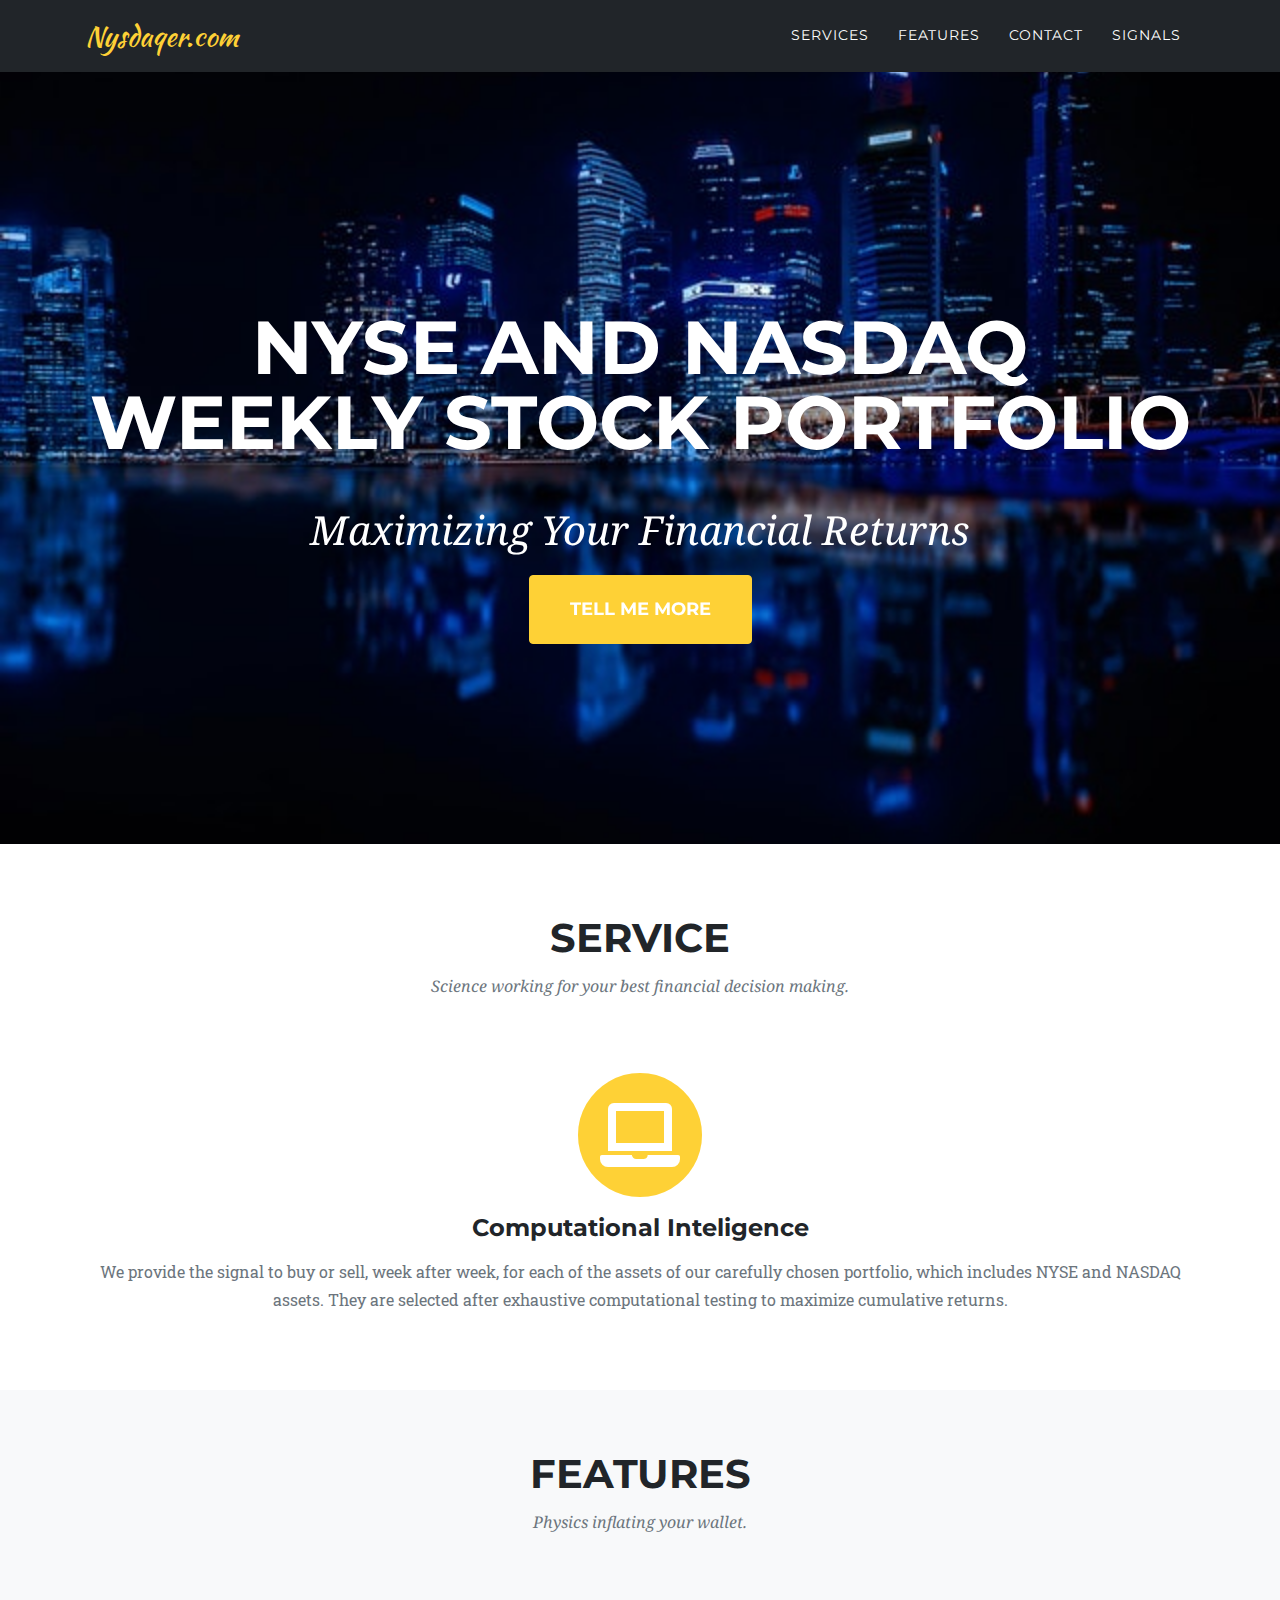
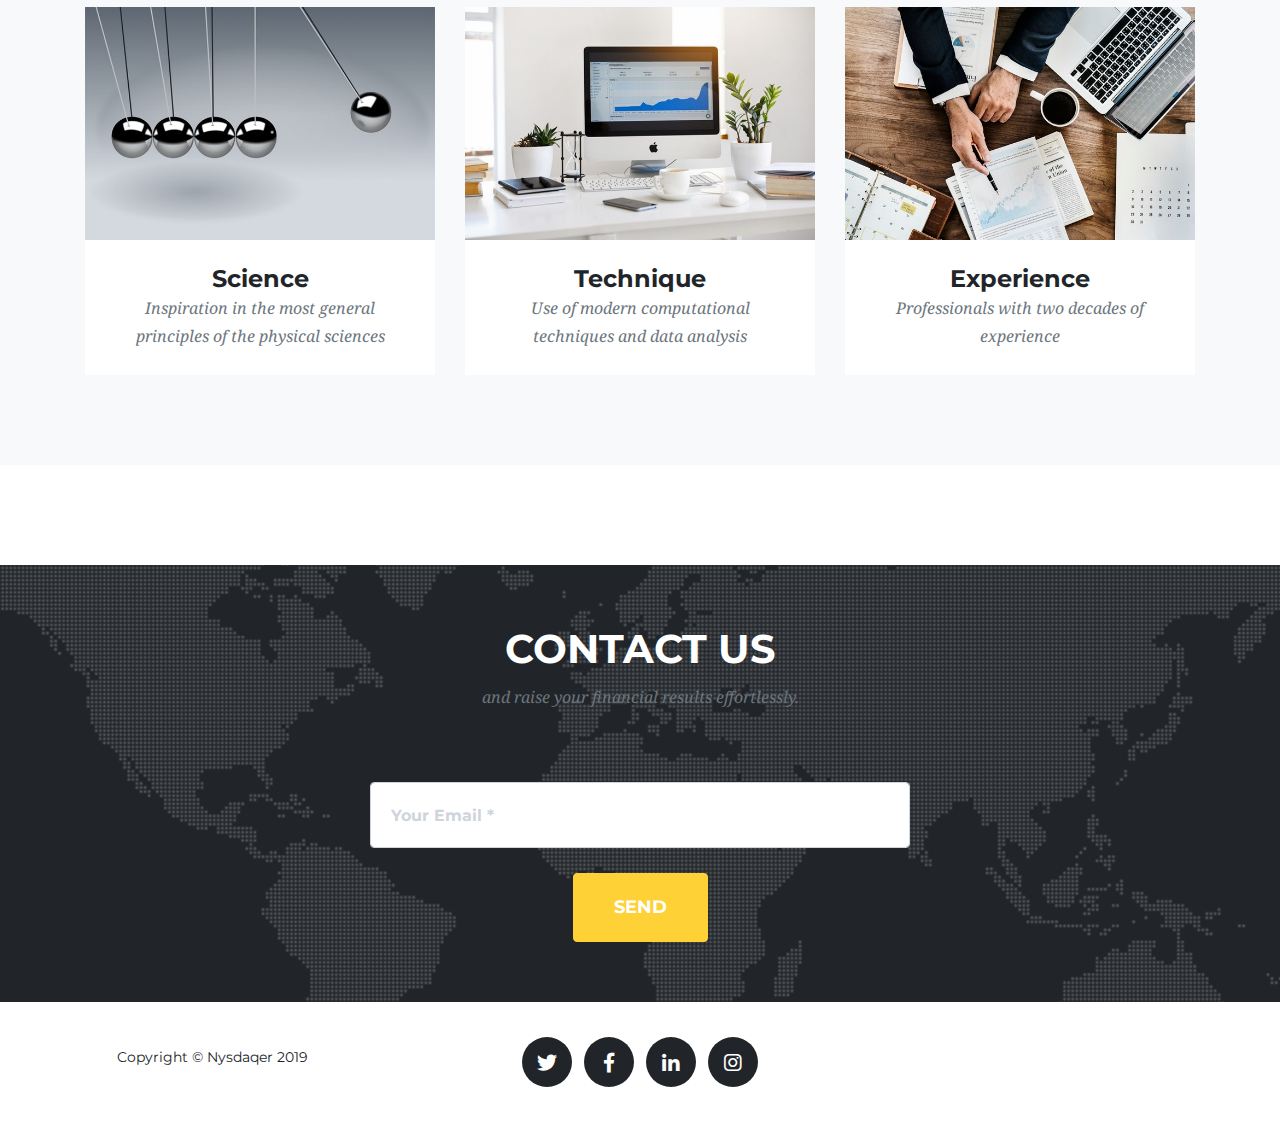
<file: index.html>
<!DOCTYPE html>
<html lang="en">

<head>

    <meta charset="utf-8">
    <meta name="viewport" content="width=device-width, initial-scale=1, shrink-to-fit=no">
    <meta name="description" content="">
    <meta name="author" content="">

    <title>Agency - Start Bootstrap Theme</title>

    <!-- Bootstrap core CSS -->
    <link href="vendor/bootstrap/css/bootstrap.min.css" rel="stylesheet">

    <!-- Custom fonts for this template -->
    <link href="vendor/fontawesome-free/css/all.min.css" rel="stylesheet" type="text/css">
    <link href="https://fonts.googleapis.com/css?family=Montserrat:400,700" rel="stylesheet" type="text/css">
    <link href='https://fonts.googleapis.com/css?family=Kaushan+Script' rel='stylesheet' type='text/css'>
    <link href='https://fonts.googleapis.com/css?family=Droid+Serif:400,700,400italic,700italic' rel='stylesheet' type='text/css'>
    <link href='https://fonts.googleapis.com/css?family=Roboto+Slab:400,100,300,700' rel='stylesheet' type='text/css'>


    <script src="https://ajax.googleapis.com/ajax/libs/jquery/3.2.1/jquery.min.js"></script>


    <!-- Custom styles for this template -->
    <link href="css/agency.css" rel="stylesheet">

    <link rel="stylesheet" href="./css/EstiloCarteiraMurilo.css">

</head>

<body id="page-top">

    <!-- Navigation -->
    <nav class="navbar navbar-expand-lg navbar-dark fixed-top" id="mainNav">
        <div class="container">
            <a class="navbar-brand js-scroll-trigger" href="#page-top">Nysdaqer.com</a>
            <button class="navbar-toggler navbar-toggler-right" type="button" data-toggle="collapse" data-target="#navbarResponsive" aria-controls="navbarResponsive" aria-expanded="false" aria-label="Toggle navigation">
                Menu
                <i class="fas fa-bars"></i>
            </button>
            <div class="collapse navbar-collapse" id="navbarResponsive">
                <ul class="navbar-nav text-uppercase ml-auto">
                    <li class="nav-item">
                        <a class="nav-link js-scroll-trigger" href="#services">Services</a>
                    </li>
                    <li class="nav-item">
                        <a class="nav-link js-scroll-trigger" href="#portfolio">Features</a>
                    </li>
                    <li class="nav-item">
                        <a class="nav-link js-scroll-trigger" href="#contact">Contact</a>
                    </li>
                    <li class="nav-item">
                        <a class="nav-link js-scroll-trigger" href="/html/sinais.html">Signals</a>
                    </li>
                <!--    <li class="nav-item">
                        <a class="nav-link js-scroll-trigger" href="../html/pastDaysResults.html">Past Results</a>
                    </li> -->
                </ul>
            </div>
        </div>
    </nav>

    <!-- Header -->
    <header class="masthead">
        <div class="container">
            <div class="intro-text">
                <div class="intro-heading text-uppercase">Nyse and nasdaq weekly stock portfolio</div>
                <div class="intro-lead-in">Maximizing Your Financial Returns</div>
                <a class="btn btn-primary btn-xl text-uppercase js-scroll-trigger" href="#services">Tell Me More</a>
            </div>
        </div>
    </header>

    <!-- Services -->
    <section id="services">
        <div class="container">
            <div class="row">
                <div class="col-lg-12 text-center">
                    <h2 class="section-heading text-uppercase">Service</h2>
                    <h3 class="section-subheading text-muted">Science working for your best financial decision making.</h3>
                </div>
            </div>
            <div class="row text-center">

                <div class="col-md-12">
                    <span class="fa-stack fa-4x">
                        <i class="fas fa-circle fa-stack-2x text-primary"></i>
                        <i class="fas fa-laptop fa-stack-1x fa-inverse"></i>
                    </span>
                    <h4 class="service-heading">Computational Inteligence</h4>
                    <p class="text-muted">We provide the signal to buy or sell, week after week, for each of the assets of our carefully chosen portfolio, which includes NYSE and NASDAQ assets. They are selected after exhaustive computational testing to maximize cumulative returns.</p>
                </div>

            </div>
        </div>
    </section>

    <!-- Portfolio Grid -->
    <section class="bg-light" id="portfolio">
        <div class="container">
            <div class="row">
                <div class="col-lg-12 text-center">
                    <h2 class="section-heading text-uppercase">Features</h2>
                    <h3 class="section-subheading text-muted">Physics inflating your wallet.</h3>
                </div>
            </div>
            <div class="row">
                <div class="col-md-4 col-sm-6 portfolio-item">
                    <a class="portfolio-link" data-toggle="modal" href="#portfolioModal1">
                        <div class="portfolio-hover">
                            <div class="portfolio-hover-content">
                                <i class="fas fa-plus fa-3x"></i>
                            </div>
                        </div>
                        <img class="img-fluid" src="img/portfolio/01b-full.jpeg" alt="">
                    </a>
                    <div class="portfolio-caption">
                        <h4>Science</h4>
                        <p class="text-muted">Inspiration in the most general principles of the physical sciences</p>
                    </div>
                </div>
                <div class="col-md-4 col-sm-6 portfolio-item">
                    <a class="portfolio-link" data-toggle="modal" href="#portfolioModal2">
                        <div class="portfolio-hover">
                            <div class="portfolio-hover-content">
                                <i class="fas fa-plus fa-3x"></i>
                            </div>
                        </div>
                        <img class="img-fluid" src="img/portfolio/02b-full.jpeg" alt="">
                    </a>
                    <div class="portfolio-caption">
                        <h4>Technique</h4>
                        <p class="text-muted">Use of modern computational techniques and data analysis</p>
                    </div>
                </div>
                <div class="col-md-4 col-sm-6 portfolio-item">
                    <a class="portfolio-link" data-toggle="modal" href="#portfolioModal3">
                        <div class="portfolio-hover">
                            <div class="portfolio-hover-content">
                                <i class="fas fa-plus fa-3x"></i>
                            </div>
                        </div>
                        <img class="img-fluid" src="img/portfolio/03b-full.jpeg" alt="">
                    </a>
                    <div class="portfolio-caption">
                        <h4>Experience</h4>
                        <p class="text-muted">Professionals with two decades of experience</p>
                    </div>
                </div>
            </div>
        </div>
    </section>


<!--    <h1 class="title">Portfolio Signals and Results</h1>
    <h4 id="demo"></h4>
    <div class="container">
        <table id="my_table" class="table table-striped table-bordered table-hover table-condensed">
        </table>
    </div> 


   
    <header>
        <div class="container2">
            <div class="intro-heading text-uppercase">
                <h3 id="dayResults">Today Results</h3>
            </div>
        </div>
    </header> 




    <div class="container">
        <table id="my_table2" class="table table-dark table-hover">
        </table>
    </div>

-->

    <!-- Contact -->
    <section id="contact">
        <div class="container">
            <div class="row">
                <div class="col-lg-12 text-center">
                    <h2 class="section-heading text-uppercase">Contact Us</h2>
                    <h3 class="section-subheading text-muted">and raise your financial results effortlessly.</h3>
                </div>
            </div>
            <div class="row">
                <div class="col-lg-12">
                    <form id="contactForm" name="sentMessage" novalidate="novalidate">
                        <div class="row">
                            <div class="col-md-6 col-centered">
                                <div class="form-group">
                                    <input class="form-control" id="email" type="email" placeholder="Your Email *" required="required" data-validation-required-message="Please enter your email address.">
                                    <p class="help-block text-danger"></p>
                                </div>
                            </div>
                            <div class="clearfix"></div>
                            <div class="col-lg-12 text-center">
                                <div id="success"></div>
                                <button id="sendMessageButton" class="btn btn-primary btn-xl text-uppercase" type="submit">Send </button>
                            </div>
                        </div>
                    </form>
                </div>
            </div>
        </div>
    </section>

    <!-- Footer -->
    <footer>
        <div class="container">
            <div class="row">
                <div class="col-md-3">
                    <span class="copyright">Copyright &copy; Nysdaqer 2019</span>
                </div>
                <div class="col-md-6">
                    <ul class="list-inline social-buttons">
                        <li class="list-inline-item">
                            <a href="#">
                                <i class="fab fa-twitter"></i>
                            </a>
                        </li>
                        <li class="list-inline-item">
                            <a href="#">
                                <i class="fab fa-facebook-f"></i>
                            </a>
                        </li>
                        <li class="list-inline-item">
                            <a href="#">
                                <i class="fab fa-linkedin-in"></i>
                            </a>
                        </li>
                        <li class="list-inline-item">
                            <a href="#">
                                <i class="fab fa-instagram"></i>
                            </a>
                        </li>
                    </ul>
                </div>

            </div>
        </div>
    </footer>

    <!-- Portfolio Modals -->

    <!-- Modal 1 -->
    <div class="portfolio-modal modal fade" id="portfolioModal1" tabindex="-1" role="dialog" aria-hidden="true">
        <div class="modal-dialog">
            <div class="modal-content">
                <div class="close-modal" data-dismiss="modal">
                    <div class="lr">
                        <div class="rl"></div>
                    </div>
                </div>
                <div class="container">
                    <div class="row">
                        <div class="col-lg-8 mx-auto">
                            <div class="modal-body">
                                <!-- Project Details Go Here -->
                                <h2 class="text-uppercase">Science</h2>
                                <p class="item-intro text-muted">Scientific knowledge at your disposal.</p>
                                <img class="img-fluid d-block mx-auto" src="img/portfolio/01b-full.jpeg" alt="">
                                <p>We use concepts from the so-called hard sciences ( physics, mathematics and computation) to extract maximum results in terms of profitability with minimum risk.</p>
                                <!--     <ul class="list-inline">
                                    <li>Date: January 2017</li>
                                    <li>Client: Threads</li>
                                    <li>Category: Illustration</li>
                                </ul> -->
                                <button class="btn btn-primary" data-dismiss="modal" type="button">
                                    <i class="fas fa-times"></i>
                                    Close</button>
                            </div>
                        </div>
                    </div>
                </div>
            </div>
        </div>
    </div>

    <!-- Modal 2 -->
    <div class="portfolio-modal modal fade" id="portfolioModal2" tabindex="-1" role="dialog" aria-hidden="true">
        <div class="modal-dialog">
            <div class="modal-content">
                <div class="close-modal" data-dismiss="modal">
                    <div class="lr">
                        <div class="rl"></div>
                    </div>
                </div>
                <div class="container">
                    <div class="row">
                        <div class="col-lg-8 mx-auto">
                            <div class="modal-body">
                                <!-- Project Details Go Here -->
                                <h2 class="text-uppercase">Technics</h2>
                                <p class="item-intro text-muted">State-of-the-art computational techniques.</p>
                                <img class="img-fluid d-block mx-auto" src="img/portfolio/02b-full.jpeg" alt="">
                                <p>We combine knowledge of hard sciences applied to the trade universe with modern techniques of intelligent computing and data analysis to deliver results consistently. It does not matter if the market is for the bulls or for the bears, we win in any scenario.</p>
                                <!--   <ul class="list-inline">
                                    <li>Date: January 2017</li>
                                    <li>Client: Explore</li>
                                    <li>Category: Graphic Design</li>
                                </ul>  -->
                                <button class="btn btn-primary" data-dismiss="modal" type="button">
                                    <i class="fas fa-times"></i>
                                    Close</button>
                            </div>
                        </div>
                    </div>
                </div>
            </div>
        </div>
    </div>

    <!-- Modal 3 -->
    <div class="portfolio-modal modal fade" id="portfolioModal3" tabindex="-1" role="dialog" aria-hidden="true">
        <div class="modal-dialog">
            <div class="modal-content">
                <div class="close-modal" data-dismiss="modal">
                    <div class="lr">
                        <div class="rl"></div>
                    </div>
                </div>
                <div class="container">
                    <div class="row">
                        <div class="col-lg-8 mx-auto">
                            <div class="modal-body">
                                <!-- Project Details Go Here -->
                                <h2 class="text-uppercase">Professional Experience</h2>
                                <p class="item-intro text-muted">Perfect Triad: knowledge, technique, experience.</p>
                                <img class="img-fluid d-block mx-auto" src="img/portfolio/03b-full.jpeg" alt="">
                                <p>Deep scientific knowledge coupled with the use of accurate and modern computational techniques and analysis. What more could we want? Knowledge of theories and techniques, however broad and deep they may be, is nothing at all without several years of experience in the financial market. We have a team with more than 20 years of experience in the trading market, working in several banks and hedge funds.</p>
                                <!--     <ul class="list-inline">
                                    <li>Date: January 2017</li>
                                    <li>Client: Finish</li>
                                    <li>Category: Identity</li>
                                </ul> -->
                                <button class="btn btn-primary" data-dismiss="modal" type="button">
                                    <i class="fas fa-times"></i>
                                    Close</button>
                            </div>
                        </div>
                    </div>
                </div>
            </div>
        </div>
    </div>



    <!-- Bootstrap core JavaScript -->
    <script src="vendor/jquery/jquery.min.js"></script>
    <script src="vendor/bootstrap/js/bootstrap.bundle.min.js"></script>

    <!-- Plugin JavaScript -->
    <script src="vendor/jquery-easing/jquery.easing.min.js"></script>

    <!-- Contact form JavaScript -->
    <script src="js/jqBootstrapValidation.js"></script>
    <script src="js/contact_me.js"></script>

    <!-- Custom scripts for this template -->
    <script src="js/agency.min.js"></script>

    <script src="./js/dayData.js"></script>
    <script src="./js/dayDataResult.js"></script>

</body>

</html>
</file>
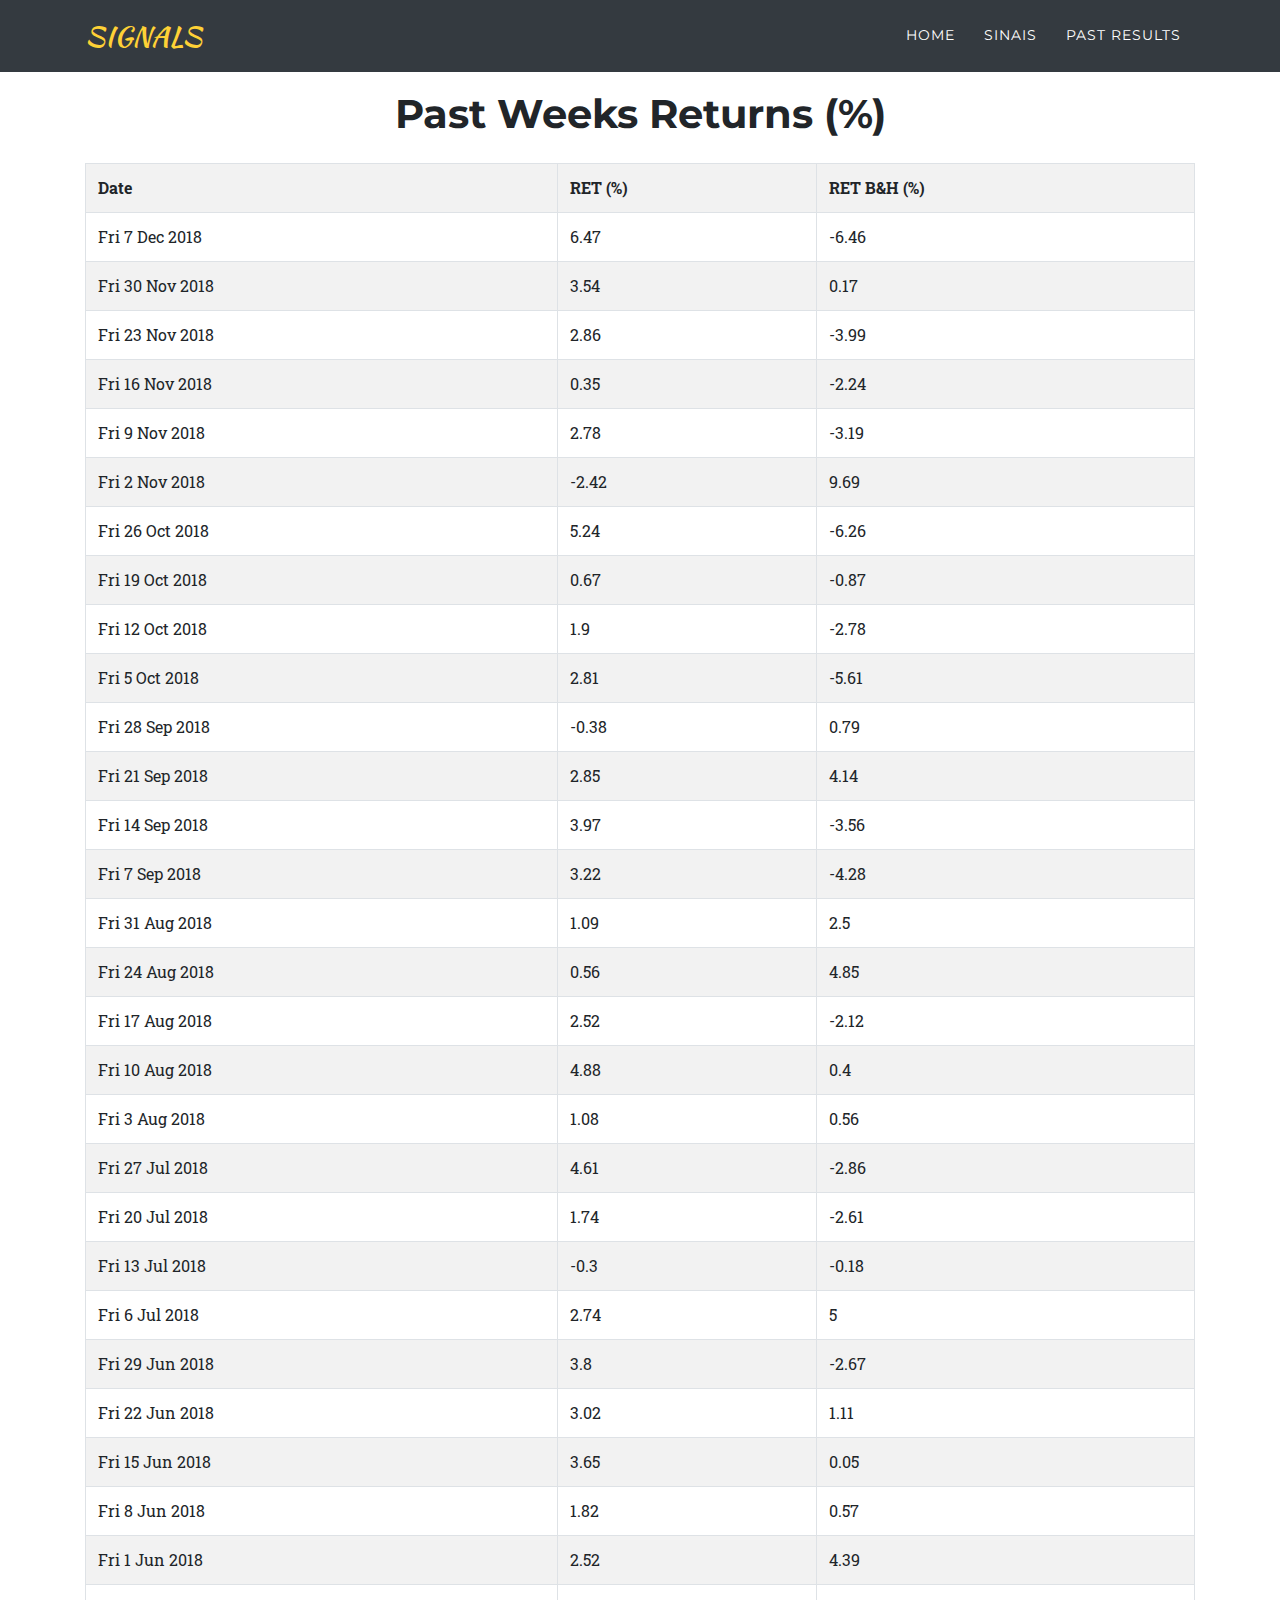
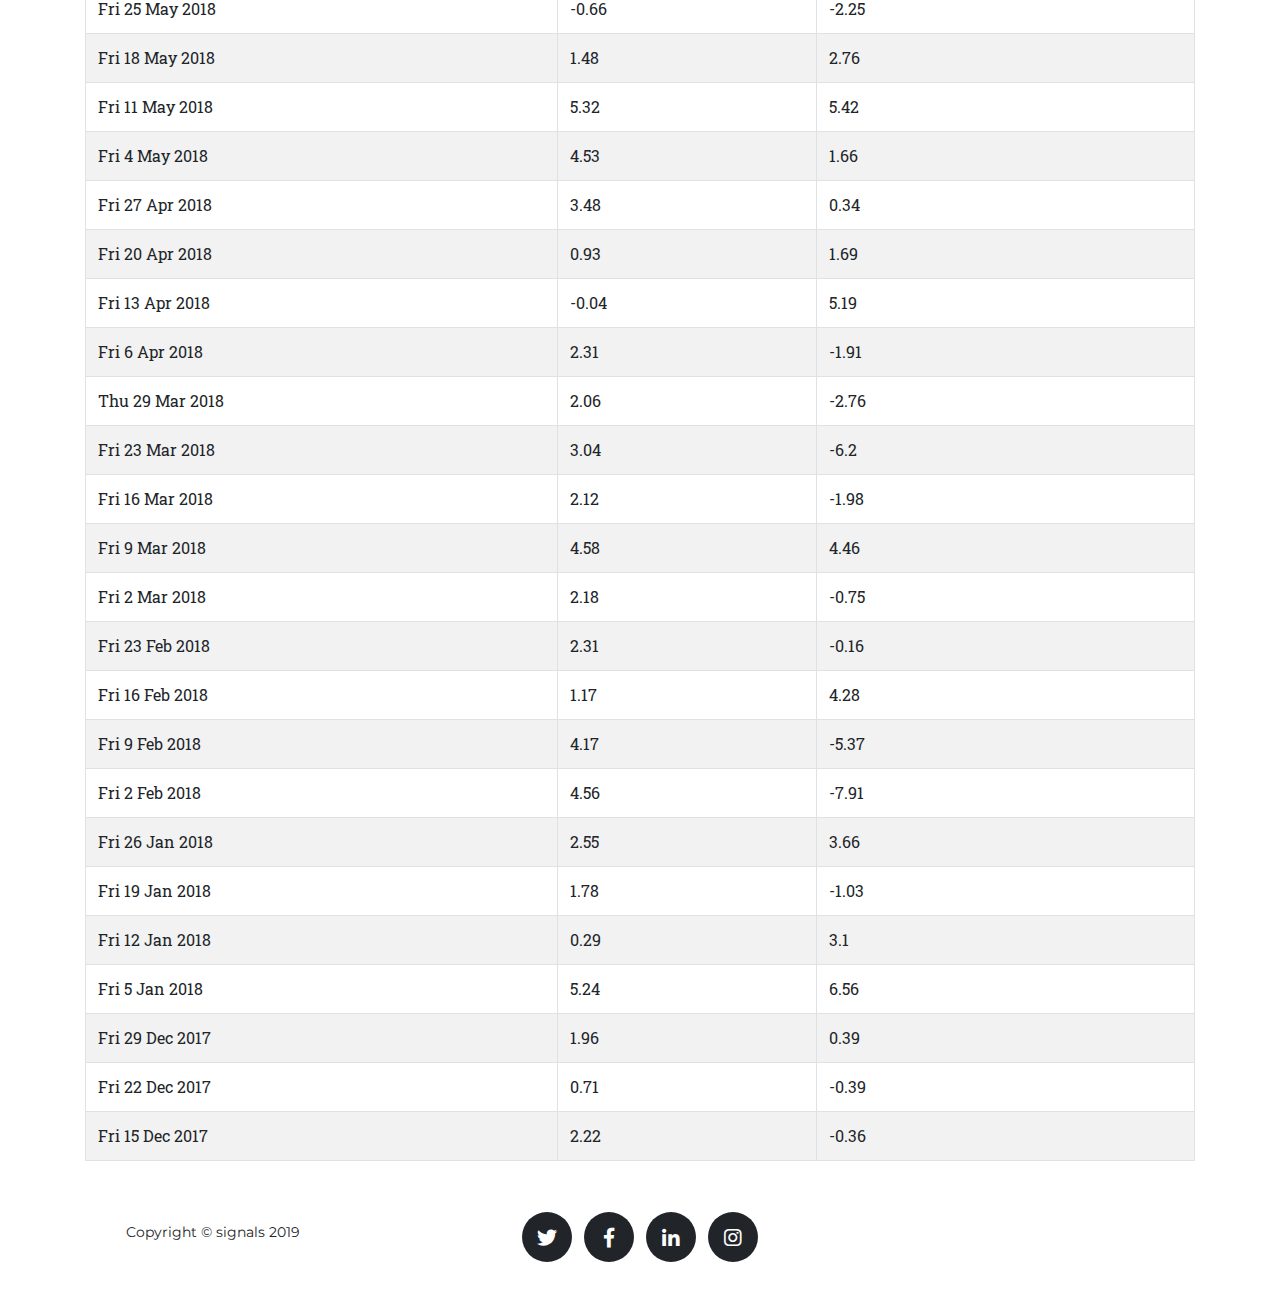
<file: html/pastDaysResults.html>
<!DOCTYPE html>
<html lang="en">

<head>

    <meta charset="utf-8">
    <meta name="viewport" content="width=device-width, initial-scale=1, shrink-to-fit=no">
    <meta name="description" content="">
    <meta name="author" content="">

    <title>Agency - Start Bootstrap Theme</title>

    <!-- Bootstrap core CSS -->
    <link href="../vendor/bootstrap/css/bootstrap.min.css" rel="stylesheet">

    <!-- Custom fonts for this template -->
    <link href="../vendor/fontawesome-free/css/all.min.css" rel="stylesheet" type="text/css">
    <link href="https://fonts.googleapis.com/css?family=Montserrat:400,700" rel="stylesheet" type="text/css">
    <link href='https://fonts.googleapis.com/css?family=Kaushan+Script' rel='stylesheet' type='text/css'>
    <link href='https://fonts.googleapis.com/css?family=Droid+Serif:400,700,400italic,700italic' rel='stylesheet' type='text/css'>
    <link href='https://fonts.googleapis.com/css?family=Roboto+Slab:400,100,300,700' rel='stylesheet' type='text/css'>


    <script src="https://ajax.googleapis.com/ajax/libs/jquery/3.2.1/jquery.min.js"></script>


    <!-- Custom styles for this template -->
    <link href="../css/agency.css" rel="stylesheet">

    <link rel="stylesheet" href="../css/EstiloCarteiraMurilo.css">

</head>

<body id="page-top">




    <nav class="navbar navbar-dark fixed-top navbar-expand-lg bg-dark" id="mainNav">
        <div class="container">
            <a class="navbar-brand js-scroll-trigger" href="/index.html">SIGNALS</a>
            <button class="navbar-toggler navbar-toggler-right" type="button" data-toggle="collapse" data-target="#navbarResponsive" aria-controls="navbarResponsive" aria-expanded="false" aria-label="Toggle navigation">
                Menu
                <i class="fas fa-bars"></i>
            </button>
            <div class="collapse navbar-collapse" id="navbarResponsive">
                <ul class="navbar-nav text-uppercase ml-auto">
                    <li class="nav-item">
                        <a class="nav-link js-scroll-trigger" href="/index.html">Home</a>
                    </li>
                    <li class="nav-item">
                        <a class="nav-link js-scroll-trigger" href="../html/sinais.html">Sinais</a>
                    </li>
                    <li class="nav-item">
                        <a class="nav-link js-scroll-trigger" href="../html/pastDaysResults.html">Past Results</a>
                    </li>
                </ul>
            </div>
        </div>
    </nav>

  

    <h1 class="title">Past Weeks Returns (%)</h1>
    <h4 id="demo"></h4>
    <div class="container">
        <table id="my_table4" class="table table-striped table-bordered table-hover table-condensed">
        </table>
    </div>


  <!--  <header>
        <div class="container">
            <div class="intro-heading text-uppercase">
                <h3 id="dayResults">Past Day Returns</h3>
            </div>
        </div>
    </header>


    <div class="container">
        <table id="my_table3" class="table table-dark table-hover">
        </table>
    </div>
-->

    <footer>
        <div class="container">
            <div class="row">
                <div class="col-md-3">
                    <span class="copyright">Copyright &copy; signals 2019</span>
                </div>
                <div class="col-md-6">
                    <ul class="list-inline social-buttons">
                        <li class="list-inline-item">
                            <a href="#">
                                <i class="fab fa-twitter"></i>
                            </a>
                        </li>
                        <li class="list-inline-item">
                            <a href="#">
                                <i class="fab fa-facebook-f"></i>
                            </a>
                        </li>
                        <li class="list-inline-item">
                            <a href="#">
                                <i class="fab fa-linkedin-in"></i>
                            </a>
                        </li>
                        <li class="list-inline-item">
                            <a href="#">
                                <i class="fab fa-instagram"></i>
                            </a>
                        </li>
                    </ul>
                </div>

            </div>
        </div>
    </footer>


    <!-- Bootstrap core JavaScript -->
    <script src="../vendor/jquery/jquery.min.js"></script>
    <script src="../vendor/bootstrap/js/bootstrap.bundle.min.js"></script>

    <!-- Plugin JavaScript -->
    <script src="../vendor/jquery-easing/jquery.easing.min.js"></script>

    <!-- Contact form JavaScript -->
    <script src="../js/jqBootstrapValidation.js"></script>
    <script src="../js/contact_me.js"></script>

    <!-- Custom scripts for this template -->
    <script src="../js/agency.min.js"></script>

    <script src="../js/dayDataResult.js"></script>
    <script src="../js/pastDayRets.js"></script>

</body>

</html>
</file>
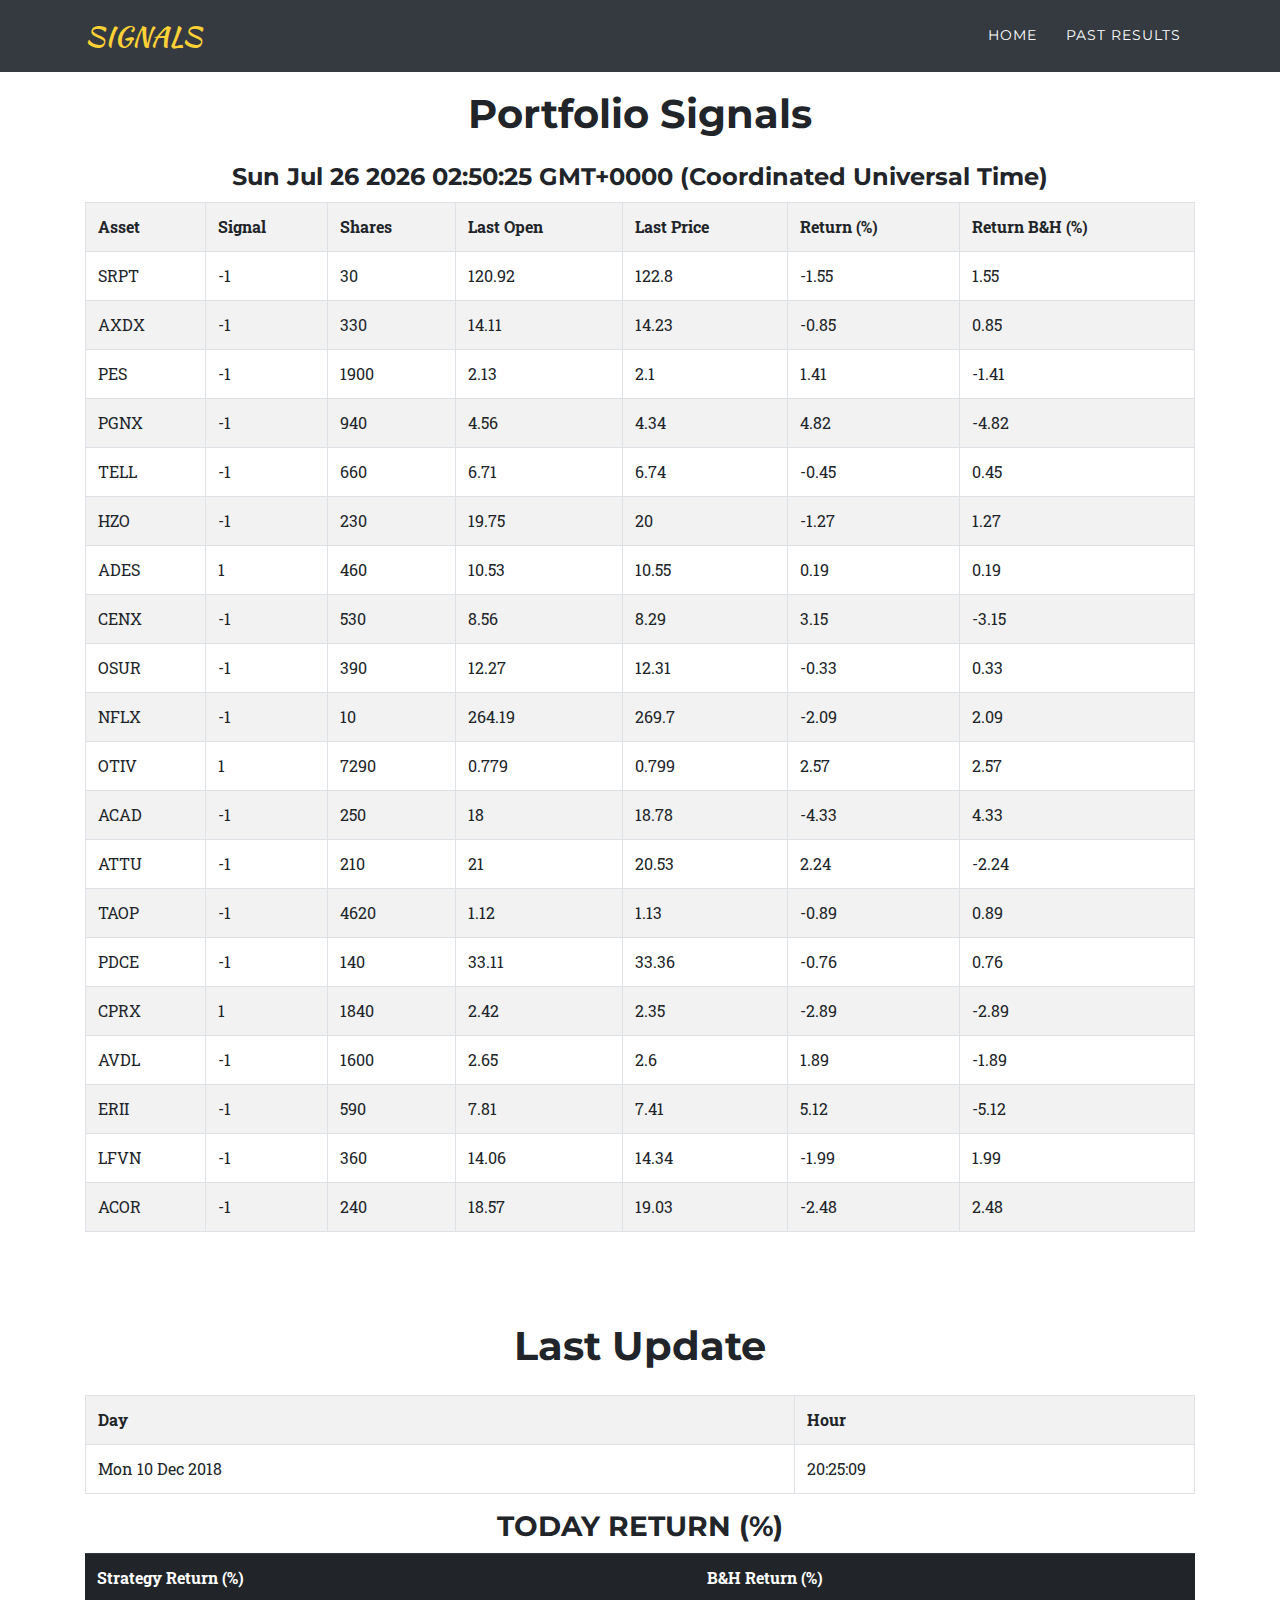
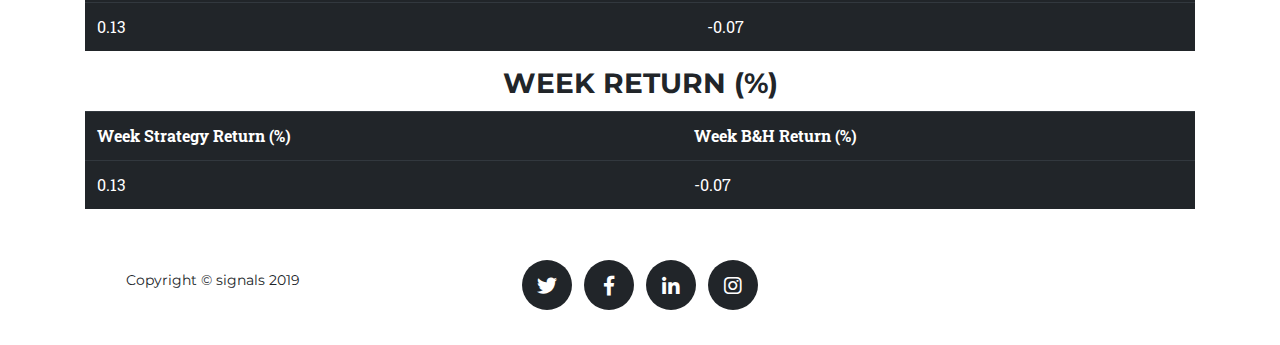
<file: html/sinais.html>
<!DOCTYPE html>
<html lang="en">

<head>

    <meta charset="utf-8">
    <meta name="viewport" content="width=device-width, initial-scale=1, shrink-to-fit=no">
    <meta name="description" content="">
    <meta name="author" content="">

    <title>Agency - Start Bootstrap Theme</title>

    <!-- Bootstrap core CSS -->
    <link href="../vendor/bootstrap/css/bootstrap.min.css" rel="stylesheet">

    <!-- Custom fonts for this template -->
    <link href="../vendor/fontawesome-free/css/all.min.css" rel="stylesheet" type="text/css">
    <link href="https://fonts.googleapis.com/css?family=Montserrat:400,700" rel="stylesheet" type="text/css">
    <link href='https://fonts.googleapis.com/css?family=Kaushan+Script' rel='stylesheet' type='text/css'>
    <link href='https://fonts.googleapis.com/css?family=Droid+Serif:400,700,400italic,700italic' rel='stylesheet' type='text/css'>
    <link href='https://fonts.googleapis.com/css?family=Roboto+Slab:400,100,300,700' rel='stylesheet' type='text/css'>


    <script src="https://ajax.googleapis.com/ajax/libs/jquery/3.2.1/jquery.min.js"></script>


    <!-- Custom styles for this template -->
    <link href="../css/agency.css" rel="stylesheet">

    <link rel="stylesheet" href="../css/EstiloCarteiraMurilo.css">

</head>

<body id="page-top">




    <nav class="navbar navbar-dark fixed-top navbar-expand-lg bg-dark" id="mainNav">
        <div class="container">
            <a class="navbar-brand js-scroll-trigger" href="/index.html">SIGNALS</a>
            <button class="navbar-toggler navbar-toggler-right" type="button" data-toggle="collapse" data-target="#navbarResponsive" aria-controls="navbarResponsive" aria-expanded="false" aria-label="Toggle navigation">
                Menu
                <i class="fas fa-bars"></i>
            </button>
            <div class="collapse navbar-collapse" id="navbarResponsive">
                <ul class="navbar-nav text-uppercase ml-auto">
                    <li class="nav-item">
                        <a class="nav-link js-scroll-trigger" href="/index.html">Home</a>
                    </li>
                    <li class="nav-item">
                        <a class="nav-link js-scroll-trigger" href="../html/pastDaysResults.html">Past Results</a>
                    </li>
                </ul>
            </div>
        </div>
    </nav>


 
    <h1 class="title">Portfolio Signals</h1>
    <h4 id="demo"></h4>
    <div class="container">
        <table id="my_table" class="table table-striped table-bordered table-hover table-condensed">
        </table>
    </div>


     <h1 class="title">Last Update</h1>
    <h4 id="demo"></h4>
    <div class="container">
        <table id="my_table0" class="table table-striped table-bordered table-hover table-condensed">
        </table>
    </div>
   
   
    <header>
        <div class="container">
            <div class="intro-heading text-uppercase">
                <h3 id="dayResults">Today Return (%)</h3>
            </div>
        </div>
    </header>


    <div class="container">
        <table id="my_table2" class="table table-dark table-hover">
        </table>
    </div>


    <header>
        <div class="container">
            <div class="intro-heading text-uppercase">
                <h3 id="dayResults">Week Return (%)</h3>
            </div>
        </div>
    </header>


    <div class="container">
        <table id="my_table5" class="table table-dark table-hover">
        </table>
    </div>


    <footer>
        <div class="container">
            <div class="row">
                <div class="col-md-3">
                    <span class="copyright">Copyright &copy; signals 2019</span>
                </div>
                <div class="col-md-6">
                    <ul class="list-inline social-buttons">
                        <li class="list-inline-item">
                            <a href="#">
                                <i class="fab fa-twitter"></i>
                            </a>
                        </li>
                        <li class="list-inline-item">
                            <a href="#">
                                <i class="fab fa-facebook-f"></i>
                            </a>
                        </li>
                        <li class="list-inline-item">
                            <a href="#">
                                <i class="fab fa-linkedin-in"></i>
                            </a>
                        </li>
                        <li class="list-inline-item">
                            <a href="#">
                                <i class="fab fa-instagram"></i>
                            </a>
                        </li>
                    </ul>
                </div>

            </div>
        </div>
    </footer>


    <!-- Bootstrap core JavaScript -->
    <script src="../vendor/jquery/jquery.min.js"></script>
    <script src="../vendor/bootstrap/js/bootstrap.bundle.min.js"></script>

    <!-- Plugin JavaScript -->
    <script src="../vendor/jquery-easing/jquery.easing.min.js"></script>

    <!-- Contact form JavaScript -->
    <script src="../js/jqBootstrapValidation.js"></script>
    <script src="../js/contact_me.js"></script>

    <!-- Custom scripts for this template -->
    <script src="../js/agency.min.js"></script>

    <script src="../js/dayData.js"></script>
    <script src="../js/dayDataResult.js"></script>
    <script src="../js/weekDataResult.js"></script>
    <script src="../js/now.js"></script>

</body>

</html>
</file>
<file: css/EstiloCarteiraMurilo.css>
.title {
    text-align: center;
    margin-bottom: 25px;
    margin-top: 90px;
}

#demo {
    text-align: center;
}


#dayResults {
    text-align: center;
}

#pastResults {
    text-align: center;
    margin-bottom: 25px;
    margin-top: 90px;
}

#pastDayResults {
    text-align: center;
    margin-bottom: 5px;
    margin-top: 220px;
}

#pastIndividualResults {
    text-align: center;
    margin-bottom: 25px;
    margin-top: 90px;
}

.footer {
    position: fixed;
    left: 0;
    bottom: 0;
    width: 100%;
    background-color: red;
    color: white;
    text-align: center;
}

.container {
    margin-bottom: 10px;
    margin-top: 10px;
}

.container2 {
    margin-bottom: 60px;
    margin-top: 60px;
}

#contact {
    margin-bottom: 0px;
    margin-top: 100px;
}
</file>
<file: vendor/fontawesome-free/css/all.min.css>
/*!
 * Font Awesome Free 5.3.1 by @fontawesome - https://fontawesome.com
 * License - https://fontawesome.com/license/free (Icons: CC BY 4.0, Fonts: SIL OFL 1.1, Code: MIT License)
 */
.fa,.fab,.fal,.far,.fas{-moz-osx-font-smoothing:grayscale;-webkit-font-smoothing:antialiased;display:inline-block;font-style:normal;font-variant:normal;text-rendering:auto;line-height:1}.fa-lg{font-size:1.33333em;line-height:.75em;vertical-align:-.0667em}.fa-xs{font-size:.75em}.fa-sm{font-size:.875em}.fa-1x{font-size:1em}.fa-2x{font-size:2em}.fa-3x{font-size:3em}.fa-4x{font-size:4em}.fa-5x{font-size:5em}.fa-6x{font-size:6em}.fa-7x{font-size:7em}.fa-8x{font-size:8em}.fa-9x{font-size:9em}.fa-10x{font-size:10em}.fa-fw{text-align:center;width:1.25em}.fa-ul{list-style-type:none;margin-left:2.5em;padding-left:0}.fa-ul>li{position:relative}.fa-li{left:-2em;position:absolute;text-align:center;width:2em;line-height:inherit}.fa-border{border:.08em solid #eee;border-radius:.1em;padding:.2em .25em .15em}.fa-pull-left{float:left}.fa-pull-right{float:right}.fa.fa-pull-left,.fab.fa-pull-left,.fal.fa-pull-left,.far.fa-pull-left,.fas.fa-pull-left{margin-right:.3em}.fa.fa-pull-right,.fab.fa-pull-right,.fal.fa-pull-right,.far.fa-pull-right,.fas.fa-pull-right{margin-left:.3em}.fa-spin{animation:fa-spin 2s infinite linear}.fa-pulse{animation:fa-spin 1s infinite steps(8)}@keyframes fa-spin{0%{transform:rotate(0deg)}to{transform:rotate(1turn)}}.fa-rotate-90{-ms-filter:"progid:DXImageTransform.Microsoft.BasicImage(rotation=1)";transform:rotate(90deg)}.fa-rotate-180{-ms-filter:"progid:DXImageTransform.Microsoft.BasicImage(rotation=2)";transform:rotate(180deg)}.fa-rotate-270{-ms-filter:"progid:DXImageTransform.Microsoft.BasicImage(rotation=3)";transform:rotate(270deg)}.fa-flip-horizontal{-ms-filter:"progid:DXImageTransform.Microsoft.BasicImage(rotation=0, mirror=1)";transform:scaleX(-1)}.fa-flip-vertical{transform:scaleY(-1)}.fa-flip-horizontal.fa-flip-vertical,.fa-flip-vertical{-ms-filter:"progid:DXImageTransform.Microsoft.BasicImage(rotation=2, mirror=1)"}.fa-flip-horizontal.fa-flip-vertical{transform:scale(-1)}:root .fa-flip-horizontal,:root .fa-flip-vertical,:root .fa-rotate-90,:root .fa-rotate-180,:root .fa-rotate-270{-webkit-filter:none;filter:none}.fa-stack{display:inline-block;height:2em;line-height:2em;position:relative;vertical-align:middle;width:2em}.fa-stack-1x,.fa-stack-2x{left:0;position:absolute;text-align:center;width:100%}.fa-stack-1x{line-height:inherit}.fa-stack-2x{font-size:2em}.fa-inverse{color:#fff}.fa-500px:before{content:"\f26e"}.fa-accessible-icon:before{content:"\f368"}.fa-accusoft:before{content:"\f369"}.fa-ad:before{content:"\f641"}.fa-address-book:before{content:"\f2b9"}.fa-address-card:before{content:"\f2bb"}.fa-adjust:before{content:"\f042"}.fa-adn:before{content:"\f170"}.fa-adversal:before{content:"\f36a"}.fa-affiliatetheme:before{content:"\f36b"}.fa-air-freshener:before{content:"\f5d0"}.fa-algolia:before{content:"\f36c"}.fa-align-center:before{content:"\f037"}.fa-align-justify:before{content:"\f039"}.fa-align-left:before{content:"\f036"}.fa-align-right:before{content:"\f038"}.fa-alipay:before{content:"\f642"}.fa-allergies:before{content:"\f461"}.fa-amazon:before{content:"\f270"}.fa-amazon-pay:before{content:"\f42c"}.fa-ambulance:before{content:"\f0f9"}.fa-american-sign-language-interpreting:before{content:"\f2a3"}.fa-amilia:before{content:"\f36d"}.fa-anchor:before{content:"\f13d"}.fa-android:before{content:"\f17b"}.fa-angellist:before{content:"\f209"}.fa-angle-double-down:before{content:"\f103"}.fa-angle-double-left:before{content:"\f100"}.fa-angle-double-right:before{content:"\f101"}.fa-angle-double-up:before{content:"\f102"}.fa-angle-down:before{content:"\f107"}.fa-angle-left:before{content:"\f104"}.fa-angle-right:before{content:"\f105"}.fa-angle-up:before{content:"\f106"}.fa-angry:before{content:"\f556"}.fa-angrycreative:before{content:"\f36e"}.fa-angular:before{content:"\f420"}.fa-ankh:before{content:"\f644"}.fa-app-store:before{content:"\f36f"}.fa-app-store-ios:before{content:"\f370"}.fa-apper:before{content:"\f371"}.fa-apple:before{content:"\f179"}.fa-apple-alt:before{content:"\f5d1"}.fa-apple-pay:before{content:"\f415"}.fa-archive:before{content:"\f187"}.fa-archway:before{content:"\f557"}.fa-arrow-alt-circle-down:before{content:"\f358"}.fa-arrow-alt-circle-left:before{content:"\f359"}.fa-arrow-alt-circle-right:before{content:"\f35a"}.fa-arrow-alt-circle-up:before{content:"\f35b"}.fa-arrow-circle-down:before{content:"\f0ab"}.fa-arrow-circle-left:before{content:"\f0a8"}.fa-arrow-circle-right:before{content:"\f0a9"}.fa-arrow-circle-up:before{content:"\f0aa"}.fa-arrow-down:before{content:"\f063"}.fa-arrow-left:before{content:"\f060"}.fa-arrow-right:before{content:"\f061"}.fa-arrow-up:before{content:"\f062"}.fa-arrows-alt:before{content:"\f0b2"}.fa-arrows-alt-h:before{content:"\f337"}.fa-arrows-alt-v:before{content:"\f338"}.fa-assistive-listening-systems:before{content:"\f2a2"}.fa-asterisk:before{content:"\f069"}.fa-asymmetrik:before{content:"\f372"}.fa-at:before{content:"\f1fa"}.fa-atlas:before{content:"\f558"}.fa-atom:before{content:"\f5d2"}.fa-audible:before{content:"\f373"}.fa-audio-description:before{content:"\f29e"}.fa-autoprefixer:before{content:"\f41c"}.fa-avianex:before{content:"\f374"}.fa-aviato:before{content:"\f421"}.fa-award:before{content:"\f559"}.fa-aws:before{content:"\f375"}.fa-backspace:before{content:"\f55a"}.fa-backward:before{content:"\f04a"}.fa-balance-scale:before{content:"\f24e"}.fa-ban:before{content:"\f05e"}.fa-band-aid:before{content:"\f462"}.fa-bandcamp:before{content:"\f2d5"}.fa-barcode:before{content:"\f02a"}.fa-bars:before{content:"\f0c9"}.fa-baseball-ball:before{content:"\f433"}.fa-basketball-ball:before{content:"\f434"}.fa-bath:before{content:"\f2cd"}.fa-battery-empty:before{content:"\f244"}.fa-battery-full:before{content:"\f240"}.fa-battery-half:before{content:"\f242"}.fa-battery-quarter:before{content:"\f243"}.fa-battery-three-quarters:before{content:"\f241"}.fa-bed:before{content:"\f236"}.fa-beer:before{content:"\f0fc"}.fa-behance:before{content:"\f1b4"}.fa-behance-square:before{content:"\f1b5"}.fa-bell:before{content:"\f0f3"}.fa-bell-slash:before{content:"\f1f6"}.fa-bezier-curve:before{content:"\f55b"}.fa-bible:before{content:"\f647"}.fa-bicycle:before{content:"\f206"}.fa-bimobject:before{content:"\f378"}.fa-binoculars:before{content:"\f1e5"}.fa-birthday-cake:before{content:"\f1fd"}.fa-bitbucket:before{content:"\f171"}.fa-bitcoin:before{content:"\f379"}.fa-bity:before{content:"\f37a"}.fa-black-tie:before{content:"\f27e"}.fa-blackberry:before{content:"\f37b"}.fa-blender:before{content:"\f517"}.fa-blind:before{content:"\f29d"}.fa-blogger:before{content:"\f37c"}.fa-blogger-b:before{content:"\f37d"}.fa-bluetooth:before{content:"\f293"}.fa-bluetooth-b:before{content:"\f294"}.fa-bold:before{content:"\f032"}.fa-bolt:before{content:"\f0e7"}.fa-bomb:before{content:"\f1e2"}.fa-bone:before{content:"\f5d7"}.fa-bong:before{content:"\f55c"}.fa-book:before{content:"\f02d"}.fa-book-open:before{content:"\f518"}.fa-book-reader:before{content:"\f5da"}.fa-bookmark:before{content:"\f02e"}.fa-bowling-ball:before{content:"\f436"}.fa-box:before{content:"\f466"}.fa-box-open:before{content:"\f49e"}.fa-boxes:before{content:"\f468"}.fa-braille:before{content:"\f2a1"}.fa-brain:before{content:"\f5dc"}.fa-briefcase:before{content:"\f0b1"}.fa-briefcase-medical:before{content:"\f469"}.fa-broadcast-tower:before{content:"\f519"}.fa-broom:before{content:"\f51a"}.fa-brush:before{content:"\f55d"}.fa-btc:before{content:"\f15a"}.fa-bug:before{content:"\f188"}.fa-building:before{content:"\f1ad"}.fa-bullhorn:before{content:"\f0a1"}.fa-bullseye:before{content:"\f140"}.fa-burn:before{content:"\f46a"}.fa-buromobelexperte:before{content:"\f37f"}.fa-bus:before{content:"\f207"}.fa-bus-alt:before{content:"\f55e"}.fa-business-time:before{content:"\f64a"}.fa-buysellads:before{content:"\f20d"}.fa-calculator:before{content:"\f1ec"}.fa-calendar:before{content:"\f133"}.fa-calendar-alt:before{content:"\f073"}.fa-calendar-check:before{content:"\f274"}.fa-calendar-minus:before{content:"\f272"}.fa-calendar-plus:before{content:"\f271"}.fa-calendar-times:before{content:"\f273"}.fa-camera:before{content:"\f030"}.fa-camera-retro:before{content:"\f083"}.fa-cannabis:before{content:"\f55f"}.fa-capsules:before{content:"\f46b"}.fa-car:before{content:"\f1b9"}.fa-car-alt:before{content:"\f5de"}.fa-car-battery:before{content:"\f5df"}.fa-car-crash:before{content:"\f5e1"}.fa-car-side:before{content:"\f5e4"}.fa-caret-down:before{content:"\f0d7"}.fa-caret-left:before{content:"\f0d9"}.fa-caret-right:before{content:"\f0da"}.fa-caret-square-down:before{content:"\f150"}.fa-caret-square-left:before{content:"\f191"}.fa-caret-square-right:before{content:"\f152"}.fa-caret-square-up:before{content:"\f151"}.fa-caret-up:before{content:"\f0d8"}.fa-cart-arrow-down:before{content:"\f218"}.fa-cart-plus:before{content:"\f217"}.fa-cc-amazon-pay:before{content:"\f42d"}.fa-cc-amex:before{content:"\f1f3"}.fa-cc-apple-pay:before{content:"\f416"}.fa-cc-diners-club:before{content:"\f24c"}.fa-cc-discover:before{content:"\f1f2"}.fa-cc-jcb:before{content:"\f24b"}.fa-cc-mastercard:before{content:"\f1f1"}.fa-cc-paypal:before{content:"\f1f4"}.fa-cc-stripe:before{content:"\f1f5"}.fa-cc-visa:before{content:"\f1f0"}.fa-centercode:before{content:"\f380"}.fa-certificate:before{content:"\f0a3"}.fa-chalkboard:before{content:"\f51b"}.fa-chalkboard-teacher:before{content:"\f51c"}.fa-charging-station:before{content:"\f5e7"}.fa-chart-area:before{content:"\f1fe"}.fa-chart-bar:before{content:"\f080"}.fa-chart-line:before{content:"\f201"}.fa-chart-pie:before{content:"\f200"}.fa-check:before{content:"\f00c"}.fa-check-circle:before{content:"\f058"}.fa-check-double:before{content:"\f560"}.fa-check-square:before{content:"\f14a"}.fa-chess:before{content:"\f439"}.fa-chess-bishop:before{content:"\f43a"}.fa-chess-board:before{content:"\f43c"}.fa-chess-king:before{content:"\f43f"}.fa-chess-knight:before{content:"\f441"}.fa-chess-pawn:before{content:"\f443"}.fa-chess-queen:before{content:"\f445"}.fa-chess-rook:before{content:"\f447"}.fa-chevron-circle-down:before{content:"\f13a"}.fa-chevron-circle-left:before{content:"\f137"}.fa-chevron-circle-right:before{content:"\f138"}.fa-chevron-circle-up:before{content:"\f139"}.fa-chevron-down:before{content:"\f078"}.fa-chevron-left:before{content:"\f053"}.fa-chevron-right:before{content:"\f054"}.fa-chevron-up:before{content:"\f077"}.fa-child:before{content:"\f1ae"}.fa-chrome:before{content:"\f268"}.fa-church:before{content:"\f51d"}.fa-circle:before{content:"\f111"}.fa-circle-notch:before{content:"\f1ce"}.fa-city:before{content:"\f64f"}.fa-clipboard:before{content:"\f328"}.fa-clipboard-check:before{content:"\f46c"}.fa-clipboard-list:before{content:"\f46d"}.fa-clock:before{content:"\f017"}.fa-clone:before{content:"\f24d"}.fa-closed-captioning:before{content:"\f20a"}.fa-cloud:before{content:"\f0c2"}.fa-cloud-download-alt:before{content:"\f381"}.fa-cloud-upload-alt:before{content:"\f382"}.fa-cloudscale:before{content:"\f383"}.fa-cloudsmith:before{content:"\f384"}.fa-cloudversify:before{content:"\f385"}.fa-cocktail:before{content:"\f561"}.fa-code:before{content:"\f121"}.fa-code-branch:before{content:"\f126"}.fa-codepen:before{content:"\f1cb"}.fa-codiepie:before{content:"\f284"}.fa-coffee:before{content:"\f0f4"}.fa-cog:before{content:"\f013"}.fa-cogs:before{content:"\f085"}.fa-coins:before{content:"\f51e"}.fa-columns:before{content:"\f0db"}.fa-comment:before{content:"\f075"}.fa-comment-alt:before{content:"\f27a"}.fa-comment-dollar:before{content:"\f651"}.fa-comment-dots:before{content:"\f4ad"}.fa-comment-slash:before{content:"\f4b3"}.fa-comments:before{content:"\f086"}.fa-comments-dollar:before{content:"\f653"}.fa-compact-disc:before{content:"\f51f"}.fa-compass:before{content:"\f14e"}.fa-compress:before{content:"\f066"}.fa-concierge-bell:before{content:"\f562"}.fa-connectdevelop:before{content:"\f20e"}.fa-contao:before{content:"\f26d"}.fa-cookie:before{content:"\f563"}.fa-cookie-bite:before{content:"\f564"}.fa-copy:before{content:"\f0c5"}.fa-copyright:before{content:"\f1f9"}.fa-couch:before{content:"\f4b8"}.fa-cpanel:before{content:"\f388"}.fa-creative-commons:before{content:"\f25e"}.fa-creative-commons-by:before{content:"\f4e7"}.fa-creative-commons-nc:before{content:"\f4e8"}.fa-creative-commons-nc-eu:before{content:"\f4e9"}.fa-creative-commons-nc-jp:before{content:"\f4ea"}.fa-creative-commons-nd:before{content:"\f4eb"}.fa-creative-commons-pd:before{content:"\f4ec"}.fa-creative-commons-pd-alt:before{content:"\f4ed"}.fa-creative-commons-remix:before{content:"\f4ee"}.fa-creative-commons-sa:before{content:"\f4ef"}.fa-creative-commons-sampling:before{content:"\f4f0"}.fa-creative-commons-sampling-plus:before{content:"\f4f1"}.fa-creative-commons-share:before{content:"\f4f2"}.fa-credit-card:before{content:"\f09d"}.fa-crop:before{content:"\f125"}.fa-crop-alt:before{content:"\f565"}.fa-cross:before{content:"\f654"}.fa-crosshairs:before{content:"\f05b"}.fa-crow:before{content:"\f520"}.fa-crown:before{content:"\f521"}.fa-css3:before{content:"\f13c"}.fa-css3-alt:before{content:"\f38b"}.fa-cube:before{content:"\f1b2"}.fa-cubes:before{content:"\f1b3"}.fa-cut:before{content:"\f0c4"}.fa-cuttlefish:before{content:"\f38c"}.fa-d-and-d:before{content:"\f38d"}.fa-dashcube:before{content:"\f210"}.fa-database:before{content:"\f1c0"}.fa-deaf:before{content:"\f2a4"}.fa-delicious:before{content:"\f1a5"}.fa-deploydog:before{content:"\f38e"}.fa-deskpro:before{content:"\f38f"}.fa-desktop:before{content:"\f108"}.fa-deviantart:before{content:"\f1bd"}.fa-dharmachakra:before{content:"\f655"}.fa-diagnoses:before{content:"\f470"}.fa-dice:before{content:"\f522"}.fa-dice-five:before{content:"\f523"}.fa-dice-four:before{content:"\f524"}.fa-dice-one:before{content:"\f525"}.fa-dice-six:before{content:"\f526"}.fa-dice-three:before{content:"\f527"}.fa-dice-two:before{content:"\f528"}.fa-digg:before{content:"\f1a6"}.fa-digital-ocean:before{content:"\f391"}.fa-digital-tachograph:before{content:"\f566"}.fa-directions:before{content:"\f5eb"}.fa-discord:before{content:"\f392"}.fa-discourse:before{content:"\f393"}.fa-divide:before{content:"\f529"}.fa-dizzy:before{content:"\f567"}.fa-dna:before{content:"\f471"}.fa-dochub:before{content:"\f394"}.fa-docker:before{content:"\f395"}.fa-dollar-sign:before{content:"\f155"}.fa-dolly:before{content:"\f472"}.fa-dolly-flatbed:before{content:"\f474"}.fa-donate:before{content:"\f4b9"}.fa-door-closed:before{content:"\f52a"}.fa-door-open:before{content:"\f52b"}.fa-dot-circle:before{content:"\f192"}.fa-dove:before{content:"\f4ba"}.fa-download:before{content:"\f019"}.fa-draft2digital:before{content:"\f396"}.fa-drafting-compass:before{content:"\f568"}.fa-draw-polygon:before{content:"\f5ee"}.fa-dribbble:before{content:"\f17d"}.fa-dribbble-square:before{content:"\f397"}.fa-dropbox:before{content:"\f16b"}.fa-drum:before{content:"\f569"}.fa-drum-steelpan:before{content:"\f56a"}.fa-drupal:before{content:"\f1a9"}.fa-dumbbell:before{content:"\f44b"}.fa-dyalog:before{content:"\f399"}.fa-earlybirds:before{content:"\f39a"}.fa-ebay:before{content:"\f4f4"}.fa-edge:before{content:"\f282"}.fa-edit:before{content:"\f044"}.fa-eject:before{content:"\f052"}.fa-elementor:before{content:"\f430"}.fa-ellipsis-h:before{content:"\f141"}.fa-ellipsis-v:before{content:"\f142"}.fa-ello:before{content:"\f5f1"}.fa-ember:before{content:"\f423"}.fa-empire:before{content:"\f1d1"}.fa-envelope:before{content:"\f0e0"}.fa-envelope-open:before{content:"\f2b6"}.fa-envelope-open-text:before{content:"\f658"}.fa-envelope-square:before{content:"\f199"}.fa-envira:before{content:"\f299"}.fa-equals:before{content:"\f52c"}.fa-eraser:before{content:"\f12d"}.fa-erlang:before{content:"\f39d"}.fa-ethereum:before{content:"\f42e"}.fa-etsy:before{content:"\f2d7"}.fa-euro-sign:before{content:"\f153"}.fa-exchange-alt:before{content:"\f362"}.fa-exclamation:before{content:"\f12a"}.fa-exclamation-circle:before{content:"\f06a"}.fa-exclamation-triangle:before{content:"\f071"}.fa-expand:before{content:"\f065"}.fa-expand-arrows-alt:before{content:"\f31e"}.fa-expeditedssl:before{content:"\f23e"}.fa-external-link-alt:before{content:"\f35d"}.fa-external-link-square-alt:before{content:"\f360"}.fa-eye:before{content:"\f06e"}.fa-eye-dropper:before{content:"\f1fb"}.fa-eye-slash:before{content:"\f070"}.fa-facebook:before{content:"\f09a"}.fa-facebook-f:before{content:"\f39e"}.fa-facebook-messenger:before{content:"\f39f"}.fa-facebook-square:before{content:"\f082"}.fa-fast-backward:before{content:"\f049"}.fa-fast-forward:before{content:"\f050"}.fa-fax:before{content:"\f1ac"}.fa-feather:before{content:"\f52d"}.fa-feather-alt:before{content:"\f56b"}.fa-female:before{content:"\f182"}.fa-fighter-jet:before{content:"\f0fb"}.fa-file:before{content:"\f15b"}.fa-file-alt:before{content:"\f15c"}.fa-file-archive:before{content:"\f1c6"}.fa-file-audio:before{content:"\f1c7"}.fa-file-code:before{content:"\f1c9"}.fa-file-contract:before{content:"\f56c"}.fa-file-download:before{content:"\f56d"}.fa-file-excel:before{content:"\f1c3"}.fa-file-export:before{content:"\f56e"}.fa-file-image:before{content:"\f1c5"}.fa-file-import:before{content:"\f56f"}.fa-file-invoice:before{content:"\f570"}.fa-file-invoice-dollar:before{content:"\f571"}.fa-file-medical:before{content:"\f477"}.fa-file-medical-alt:before{content:"\f478"}.fa-file-pdf:before{content:"\f1c1"}.fa-file-powerpoint:before{content:"\f1c4"}.fa-file-prescription:before{content:"\f572"}.fa-file-signature:before{content:"\f573"}.fa-file-upload:before{content:"\f574"}.fa-file-video:before{content:"\f1c8"}.fa-file-word:before{content:"\f1c2"}.fa-fill:before{content:"\f575"}.fa-fill-drip:before{content:"\f576"}.fa-film:before{content:"\f008"}.fa-filter:before{content:"\f0b0"}.fa-fingerprint:before{content:"\f577"}.fa-fire:before{content:"\f06d"}.fa-fire-extinguisher:before{content:"\f134"}.fa-firefox:before{content:"\f269"}.fa-first-aid:before{content:"\f479"}.fa-first-order:before{content:"\f2b0"}.fa-first-order-alt:before{content:"\f50a"}.fa-firstdraft:before{content:"\f3a1"}.fa-fish:before{content:"\f578"}.fa-flag:before{content:"\f024"}.fa-flag-checkered:before{content:"\f11e"}.fa-flask:before{content:"\f0c3"}.fa-flickr:before{content:"\f16e"}.fa-flipboard:before{content:"\f44d"}.fa-flushed:before{content:"\f579"}.fa-fly:before{content:"\f417"}.fa-folder:before{content:"\f07b"}.fa-folder-minus:before{content:"\f65d"}.fa-folder-open:before{content:"\f07c"}.fa-folder-plus:before{content:"\f65e"}.fa-font:before{content:"\f031"}.fa-font-awesome:before{content:"\f2b4"}.fa-font-awesome-alt:before{content:"\f35c"}.fa-font-awesome-flag:before{content:"\f425"}.fa-font-awesome-logo-full:before{content:"\f4e6"}.fa-fonticons:before{content:"\f280"}.fa-fonticons-fi:before{content:"\f3a2"}.fa-football-ball:before{content:"\f44e"}.fa-fort-awesome:before{content:"\f286"}.fa-fort-awesome-alt:before{content:"\f3a3"}.fa-forumbee:before{content:"\f211"}.fa-forward:before{content:"\f04e"}.fa-foursquare:before{content:"\f180"}.fa-free-code-camp:before{content:"\f2c5"}.fa-freebsd:before{content:"\f3a4"}.fa-frog:before{content:"\f52e"}.fa-frown:before{content:"\f119"}.fa-frown-open:before{content:"\f57a"}.fa-fulcrum:before{content:"\f50b"}.fa-funnel-dollar:before{content:"\f662"}.fa-futbol:before{content:"\f1e3"}.fa-galactic-republic:before{content:"\f50c"}.fa-galactic-senate:before{content:"\f50d"}.fa-gamepad:before{content:"\f11b"}.fa-gas-pump:before{content:"\f52f"}.fa-gavel:before{content:"\f0e3"}.fa-gem:before{content:"\f3a5"}.fa-genderless:before{content:"\f22d"}.fa-get-pocket:before{content:"\f265"}.fa-gg:before{content:"\f260"}.fa-gg-circle:before{content:"\f261"}.fa-gift:before{content:"\f06b"}.fa-git:before{content:"\f1d3"}.fa-git-square:before{content:"\f1d2"}.fa-github:before{content:"\f09b"}.fa-github-alt:before{content:"\f113"}.fa-github-square:before{content:"\f092"}.fa-gitkraken:before{content:"\f3a6"}.fa-gitlab:before{content:"\f296"}.fa-gitter:before{content:"\f426"}.fa-glass-martini:before{content:"\f000"}.fa-glass-martini-alt:before{content:"\f57b"}.fa-glasses:before{content:"\f530"}.fa-glide:before{content:"\f2a5"}.fa-glide-g:before{content:"\f2a6"}.fa-globe:before{content:"\f0ac"}.fa-globe-africa:before{content:"\f57c"}.fa-globe-americas:before{content:"\f57d"}.fa-globe-asia:before{content:"\f57e"}.fa-gofore:before{content:"\f3a7"}.fa-golf-ball:before{content:"\f450"}.fa-goodreads:before{content:"\f3a8"}.fa-goodreads-g:before{content:"\f3a9"}.fa-google:before{content:"\f1a0"}.fa-google-drive:before{content:"\f3aa"}.fa-google-play:before{content:"\f3ab"}.fa-google-plus:before{content:"\f2b3"}.fa-google-plus-g:before{content:"\f0d5"}.fa-google-plus-square:before{content:"\f0d4"}.fa-google-wallet:before{content:"\f1ee"}.fa-gopuram:before{content:"\f664"}.fa-graduation-cap:before{content:"\f19d"}.fa-gratipay:before{content:"\f184"}.fa-grav:before{content:"\f2d6"}.fa-greater-than:before{content:"\f531"}.fa-greater-than-equal:before{content:"\f532"}.fa-grimace:before{content:"\f57f"}.fa-grin:before{content:"\f580"}.fa-grin-alt:before{content:"\f581"}.fa-grin-beam:before{content:"\f582"}.fa-grin-beam-sweat:before{content:"\f583"}.fa-grin-hearts:before{content:"\f584"}.fa-grin-squint:before{content:"\f585"}.fa-grin-squint-tears:before{content:"\f586"}.fa-grin-stars:before{content:"\f587"}.fa-grin-tears:before{content:"\f588"}.fa-grin-tongue:before{content:"\f589"}.fa-grin-tongue-squint:before{content:"\f58a"}.fa-grin-tongue-wink:before{content:"\f58b"}.fa-grin-wink:before{content:"\f58c"}.fa-grip-horizontal:before{content:"\f58d"}.fa-grip-vertical:before{content:"\f58e"}.fa-gripfire:before{content:"\f3ac"}.fa-grunt:before{content:"\f3ad"}.fa-gulp:before{content:"\f3ae"}.fa-h-square:before{content:"\f0fd"}.fa-hacker-news:before{content:"\f1d4"}.fa-hacker-news-square:before{content:"\f3af"}.fa-hackerrank:before{content:"\f5f7"}.fa-hamsa:before{content:"\f665"}.fa-hand-holding:before{content:"\f4bd"}.fa-hand-holding-heart:before{content:"\f4be"}.fa-hand-holding-usd:before{content:"\f4c0"}.fa-hand-lizard:before{content:"\f258"}.fa-hand-paper:before{content:"\f256"}.fa-hand-peace:before{content:"\f25b"}.fa-hand-point-down:before{content:"\f0a7"}.fa-hand-point-left:before{content:"\f0a5"}.fa-hand-point-right:before{content:"\f0a4"}.fa-hand-point-up:before{content:"\f0a6"}.fa-hand-pointer:before{content:"\f25a"}.fa-hand-rock:before{content:"\f255"}.fa-hand-scissors:before{content:"\f257"}.fa-hand-spock:before{content:"\f259"}.fa-hands:before{content:"\f4c2"}.fa-hands-helping:before{content:"\f4c4"}.fa-handshake:before{content:"\f2b5"}.fa-hashtag:before{content:"\f292"}.fa-haykal:before{content:"\f666"}.fa-hdd:before{content:"\f0a0"}.fa-heading:before{content:"\f1dc"}.fa-headphones:before{content:"\f025"}.fa-headphones-alt:before{content:"\f58f"}.fa-headset:before{content:"\f590"}.fa-heart:before{content:"\f004"}.fa-heartbeat:before{content:"\f21e"}.fa-helicopter:before{content:"\f533"}.fa-highlighter:before{content:"\f591"}.fa-hips:before{content:"\f452"}.fa-hire-a-helper:before{content:"\f3b0"}.fa-history:before{content:"\f1da"}.fa-hockey-puck:before{content:"\f453"}.fa-home:before{content:"\f015"}.fa-hooli:before{content:"\f427"}.fa-hornbill:before{content:"\f592"}.fa-hospital:before{content:"\f0f8"}.fa-hospital-alt:before{content:"\f47d"}.fa-hospital-symbol:before{content:"\f47e"}.fa-hot-tub:before{content:"\f593"}.fa-hotel:before{content:"\f594"}.fa-hotjar:before{content:"\f3b1"}.fa-hourglass:before{content:"\f254"}.fa-hourglass-end:before{content:"\f253"}.fa-hourglass-half:before{content:"\f252"}.fa-hourglass-start:before{content:"\f251"}.fa-houzz:before{content:"\f27c"}.fa-html5:before{content:"\f13b"}.fa-hubspot:before{content:"\f3b2"}.fa-i-cursor:before{content:"\f246"}.fa-id-badge:before{content:"\f2c1"}.fa-id-card:before{content:"\f2c2"}.fa-id-card-alt:before{content:"\f47f"}.fa-image:before{content:"\f03e"}.fa-images:before{content:"\f302"}.fa-imdb:before{content:"\f2d8"}.fa-inbox:before{content:"\f01c"}.fa-indent:before{content:"\f03c"}.fa-industry:before{content:"\f275"}.fa-infinity:before{content:"\f534"}.fa-info:before{content:"\f129"}.fa-info-circle:before{content:"\f05a"}.fa-instagram:before{content:"\f16d"}.fa-internet-explorer:before{content:"\f26b"}.fa-ioxhost:before{content:"\f208"}.fa-italic:before{content:"\f033"}.fa-itunes:before{content:"\f3b4"}.fa-itunes-note:before{content:"\f3b5"}.fa-java:before{content:"\f4e4"}.fa-jedi:before{content:"\f669"}.fa-jedi-order:before{content:"\f50e"}.fa-jenkins:before{content:"\f3b6"}.fa-joget:before{content:"\f3b7"}.fa-joint:before{content:"\f595"}.fa-joomla:before{content:"\f1aa"}.fa-journal-whills:before{content:"\f66a"}.fa-js:before{content:"\f3b8"}.fa-js-square:before{content:"\f3b9"}.fa-jsfiddle:before{content:"\f1cc"}.fa-kaaba:before{content:"\f66b"}.fa-kaggle:before{content:"\f5fa"}.fa-key:before{content:"\f084"}.fa-keybase:before{content:"\f4f5"}.fa-keyboard:before{content:"\f11c"}.fa-keycdn:before{content:"\f3ba"}.fa-khanda:before{content:"\f66d"}.fa-kickstarter:before{content:"\f3bb"}.fa-kickstarter-k:before{content:"\f3bc"}.fa-kiss:before{content:"\f596"}.fa-kiss-beam:before{content:"\f597"}.fa-kiss-wink-heart:before{content:"\f598"}.fa-kiwi-bird:before{content:"\f535"}.fa-korvue:before{content:"\f42f"}.fa-landmark:before{content:"\f66f"}.fa-language:before{content:"\f1ab"}.fa-laptop:before{content:"\f109"}.fa-laptop-code:before{content:"\f5fc"}.fa-laravel:before{content:"\f3bd"}.fa-lastfm:before{content:"\f202"}.fa-lastfm-square:before{content:"\f203"}.fa-laugh:before{content:"\f599"}.fa-laugh-beam:before{content:"\f59a"}.fa-laugh-squint:before{content:"\f59b"}.fa-laugh-wink:before{content:"\f59c"}.fa-layer-group:before{content:"\f5fd"}.fa-leaf:before{content:"\f06c"}.fa-leanpub:before{content:"\f212"}.fa-lemon:before{content:"\f094"}.fa-less:before{content:"\f41d"}.fa-less-than:before{content:"\f536"}.fa-less-than-equal:before{content:"\f537"}.fa-level-down-alt:before{content:"\f3be"}.fa-level-up-alt:before{content:"\f3bf"}.fa-life-ring:before{content:"\f1cd"}.fa-lightbulb:before{content:"\f0eb"}.fa-line:before{content:"\f3c0"}.fa-link:before{content:"\f0c1"}.fa-linkedin:before{content:"\f08c"}.fa-linkedin-in:before{content:"\f0e1"}.fa-linode:before{content:"\f2b8"}.fa-linux:before{content:"\f17c"}.fa-lira-sign:before{content:"\f195"}.fa-list:before{content:"\f03a"}.fa-list-alt:before{content:"\f022"}.fa-list-ol:before{content:"\f0cb"}.fa-list-ul:before{content:"\f0ca"}.fa-location-arrow:before{content:"\f124"}.fa-lock:before{content:"\f023"}.fa-lock-open:before{content:"\f3c1"}.fa-long-arrow-alt-down:before{content:"\f309"}.fa-long-arrow-alt-left:before{content:"\f30a"}.fa-long-arrow-alt-right:before{content:"\f30b"}.fa-long-arrow-alt-up:before{content:"\f30c"}.fa-low-vision:before{content:"\f2a8"}.fa-luggage-cart:before{content:"\f59d"}.fa-lyft:before{content:"\f3c3"}.fa-magento:before{content:"\f3c4"}.fa-magic:before{content:"\f0d0"}.fa-magnet:before{content:"\f076"}.fa-mail-bulk:before{content:"\f674"}.fa-mailchimp:before{content:"\f59e"}.fa-male:before{content:"\f183"}.fa-mandalorian:before{content:"\f50f"}.fa-map:before{content:"\f279"}.fa-map-marked:before{content:"\f59f"}.fa-map-marked-alt:before{content:"\f5a0"}.fa-map-marker:before{content:"\f041"}.fa-map-marker-alt:before{content:"\f3c5"}.fa-map-pin:before{content:"\f276"}.fa-map-signs:before{content:"\f277"}.fa-markdown:before{content:"\f60f"}.fa-marker:before{content:"\f5a1"}.fa-mars:before{content:"\f222"}.fa-mars-double:before{content:"\f227"}.fa-mars-stroke:before{content:"\f229"}.fa-mars-stroke-h:before{content:"\f22b"}.fa-mars-stroke-v:before{content:"\f22a"}.fa-mastodon:before{content:"\f4f6"}.fa-maxcdn:before{content:"\f136"}.fa-medal:before{content:"\f5a2"}.fa-medapps:before{content:"\f3c6"}.fa-medium:before{content:"\f23a"}.fa-medium-m:before{content:"\f3c7"}.fa-medkit:before{content:"\f0fa"}.fa-medrt:before{content:"\f3c8"}.fa-meetup:before{content:"\f2e0"}.fa-megaport:before{content:"\f5a3"}.fa-meh:before{content:"\f11a"}.fa-meh-blank:before{content:"\f5a4"}.fa-meh-rolling-eyes:before{content:"\f5a5"}.fa-memory:before{content:"\f538"}.fa-menorah:before{content:"\f676"}.fa-mercury:before{content:"\f223"}.fa-microchip:before{content:"\f2db"}.fa-microphone:before{content:"\f130"}.fa-microphone-alt:before{content:"\f3c9"}.fa-microphone-alt-slash:before{content:"\f539"}.fa-microphone-slash:before{content:"\f131"}.fa-microscope:before{content:"\f610"}.fa-microsoft:before{content:"\f3ca"}.fa-minus:before{content:"\f068"}.fa-minus-circle:before{content:"\f056"}.fa-minus-square:before{content:"\f146"}.fa-mix:before{content:"\f3cb"}.fa-mixcloud:before{content:"\f289"}.fa-mizuni:before{content:"\f3cc"}.fa-mobile:before{content:"\f10b"}.fa-mobile-alt:before{content:"\f3cd"}.fa-modx:before{content:"\f285"}.fa-monero:before{content:"\f3d0"}.fa-money-bill:before{content:"\f0d6"}.fa-money-bill-alt:before{content:"\f3d1"}.fa-money-bill-wave:before{content:"\f53a"}.fa-money-bill-wave-alt:before{content:"\f53b"}.fa-money-check:before{content:"\f53c"}.fa-money-check-alt:before{content:"\f53d"}.fa-monument:before{content:"\f5a6"}.fa-moon:before{content:"\f186"}.fa-mortar-pestle:before{content:"\f5a7"}.fa-mosque:before{content:"\f678"}.fa-motorcycle:before{content:"\f21c"}.fa-mouse-pointer:before{content:"\f245"}.fa-music:before{content:"\f001"}.fa-napster:before{content:"\f3d2"}.fa-neos:before{content:"\f612"}.fa-neuter:before{content:"\f22c"}.fa-newspaper:before{content:"\f1ea"}.fa-nimblr:before{content:"\f5a8"}.fa-nintendo-switch:before{content:"\f418"}.fa-node:before{content:"\f419"}.fa-node-js:before{content:"\f3d3"}.fa-not-equal:before{content:"\f53e"}.fa-notes-medical:before{content:"\f481"}.fa-npm:before{content:"\f3d4"}.fa-ns8:before{content:"\f3d5"}.fa-nutritionix:before{content:"\f3d6"}.fa-object-group:before{content:"\f247"}.fa-object-ungroup:before{content:"\f248"}.fa-odnoklassniki:before{content:"\f263"}.fa-odnoklassniki-square:before{content:"\f264"}.fa-oil-can:before{content:"\f613"}.fa-old-republic:before{content:"\f510"}.fa-om:before{content:"\f679"}.fa-opencart:before{content:"\f23d"}.fa-openid:before{content:"\f19b"}.fa-opera:before{content:"\f26a"}.fa-optin-monster:before{content:"\f23c"}.fa-osi:before{content:"\f41a"}.fa-outdent:before{content:"\f03b"}.fa-page4:before{content:"\f3d7"}.fa-pagelines:before{content:"\f18c"}.fa-paint-brush:before{content:"\f1fc"}.fa-paint-roller:before{content:"\f5aa"}.fa-palette:before{content:"\f53f"}.fa-palfed:before{content:"\f3d8"}.fa-pallet:before{content:"\f482"}.fa-paper-plane:before{content:"\f1d8"}.fa-paperclip:before{content:"\f0c6"}.fa-parachute-box:before{content:"\f4cd"}.fa-paragraph:before{content:"\f1dd"}.fa-parking:before{content:"\f540"}.fa-passport:before{content:"\f5ab"}.fa-pastafarianism:before{content:"\f67b"}.fa-paste:before{content:"\f0ea"}.fa-patreon:before{content:"\f3d9"}.fa-pause:before{content:"\f04c"}.fa-pause-circle:before{content:"\f28b"}.fa-paw:before{content:"\f1b0"}.fa-paypal:before{content:"\f1ed"}.fa-peace:before{content:"\f67c"}.fa-pen:before{content:"\f304"}.fa-pen-alt:before{content:"\f305"}.fa-pen-fancy:before{content:"\f5ac"}.fa-pen-nib:before{content:"\f5ad"}.fa-pen-square:before{content:"\f14b"}.fa-pencil-alt:before{content:"\f303"}.fa-pencil-ruler:before{content:"\f5ae"}.fa-people-carry:before{content:"\f4ce"}.fa-percent:before{content:"\f295"}.fa-percentage:before{content:"\f541"}.fa-periscope:before{content:"\f3da"}.fa-phabricator:before{content:"\f3db"}.fa-phoenix-framework:before{content:"\f3dc"}.fa-phoenix-squadron:before{content:"\f511"}.fa-phone:before{content:"\f095"}.fa-phone-slash:before{content:"\f3dd"}.fa-phone-square:before{content:"\f098"}.fa-phone-volume:before{content:"\f2a0"}.fa-php:before{content:"\f457"}.fa-pied-piper:before{content:"\f2ae"}.fa-pied-piper-alt:before{content:"\f1a8"}.fa-pied-piper-hat:before{content:"\f4e5"}.fa-pied-piper-pp:before{content:"\f1a7"}.fa-piggy-bank:before{content:"\f4d3"}.fa-pills:before{content:"\f484"}.fa-pinterest:before{content:"\f0d2"}.fa-pinterest-p:before{content:"\f231"}.fa-pinterest-square:before{content:"\f0d3"}.fa-place-of-worship:before{content:"\f67f"}.fa-plane:before{content:"\f072"}.fa-plane-arrival:before{content:"\f5af"}.fa-plane-departure:before{content:"\f5b0"}.fa-play:before{content:"\f04b"}.fa-play-circle:before{content:"\f144"}.fa-playstation:before{content:"\f3df"}.fa-plug:before{content:"\f1e6"}.fa-plus:before{content:"\f067"}.fa-plus-circle:before{content:"\f055"}.fa-plus-square:before{content:"\f0fe"}.fa-podcast:before{content:"\f2ce"}.fa-poll:before{content:"\f681"}.fa-poll-h:before{content:"\f682"}.fa-poo:before{content:"\f2fe"}.fa-poop:before{content:"\f619"}.fa-portrait:before{content:"\f3e0"}.fa-pound-sign:before{content:"\f154"}.fa-power-off:before{content:"\f011"}.fa-pray:before{content:"\f683"}.fa-praying-hands:before{content:"\f684"}.fa-prescription:before{content:"\f5b1"}.fa-prescription-bottle:before{content:"\f485"}.fa-prescription-bottle-alt:before{content:"\f486"}.fa-print:before{content:"\f02f"}.fa-procedures:before{content:"\f487"}.fa-product-hunt:before{content:"\f288"}.fa-project-diagram:before{content:"\f542"}.fa-pushed:before{content:"\f3e1"}.fa-puzzle-piece:before{content:"\f12e"}.fa-python:before{content:"\f3e2"}.fa-qq:before{content:"\f1d6"}.fa-qrcode:before{content:"\f029"}.fa-question:before{content:"\f128"}.fa-question-circle:before{content:"\f059"}.fa-quidditch:before{content:"\f458"}.fa-quinscape:before{content:"\f459"}.fa-quora:before{content:"\f2c4"}.fa-quote-left:before{content:"\f10d"}.fa-quote-right:before{content:"\f10e"}.fa-quran:before{content:"\f687"}.fa-r-project:before{content:"\f4f7"}.fa-random:before{content:"\f074"}.fa-ravelry:before{content:"\f2d9"}.fa-react:before{content:"\f41b"}.fa-readme:before{content:"\f4d5"}.fa-rebel:before{content:"\f1d0"}.fa-receipt:before{content:"\f543"}.fa-recycle:before{content:"\f1b8"}.fa-red-river:before{content:"\f3e3"}.fa-reddit:before{content:"\f1a1"}.fa-reddit-alien:before{content:"\f281"}.fa-reddit-square:before{content:"\f1a2"}.fa-redo:before{content:"\f01e"}.fa-redo-alt:before{content:"\f2f9"}.fa-registered:before{content:"\f25d"}.fa-rendact:before{content:"\f3e4"}.fa-renren:before{content:"\f18b"}.fa-reply:before{content:"\f3e5"}.fa-reply-all:before{content:"\f122"}.fa-replyd:before{content:"\f3e6"}.fa-researchgate:before{content:"\f4f8"}.fa-resolving:before{content:"\f3e7"}.fa-retweet:before{content:"\f079"}.fa-rev:before{content:"\f5b2"}.fa-ribbon:before{content:"\f4d6"}.fa-road:before{content:"\f018"}.fa-robot:before{content:"\f544"}.fa-rocket:before{content:"\f135"}.fa-rocketchat:before{content:"\f3e8"}.fa-rockrms:before{content:"\f3e9"}.fa-route:before{content:"\f4d7"}.fa-rss:before{content:"\f09e"}.fa-rss-square:before{content:"\f143"}.fa-ruble-sign:before{content:"\f158"}.fa-ruler:before{content:"\f545"}.fa-ruler-combined:before{content:"\f546"}.fa-ruler-horizontal:before{content:"\f547"}.fa-ruler-vertical:before{content:"\f548"}.fa-rupee-sign:before{content:"\f156"}.fa-sad-cry:before{content:"\f5b3"}.fa-sad-tear:before{content:"\f5b4"}.fa-safari:before{content:"\f267"}.fa-sass:before{content:"\f41e"}.fa-save:before{content:"\f0c7"}.fa-schlix:before{content:"\f3ea"}.fa-school:before{content:"\f549"}.fa-screwdriver:before{content:"\f54a"}.fa-scribd:before{content:"\f28a"}.fa-search:before{content:"\f002"}.fa-search-dollar:before{content:"\f688"}.fa-search-location:before{content:"\f689"}.fa-search-minus:before{content:"\f010"}.fa-search-plus:before{content:"\f00e"}.fa-searchengin:before{content:"\f3eb"}.fa-seedling:before{content:"\f4d8"}.fa-sellcast:before{content:"\f2da"}.fa-sellsy:before{content:"\f213"}.fa-server:before{content:"\f233"}.fa-servicestack:before{content:"\f3ec"}.fa-shapes:before{content:"\f61f"}.fa-share:before{content:"\f064"}.fa-share-alt:before{content:"\f1e0"}.fa-share-alt-square:before{content:"\f1e1"}.fa-share-square:before{content:"\f14d"}.fa-shekel-sign:before{content:"\f20b"}.fa-shield-alt:before{content:"\f3ed"}.fa-ship:before{content:"\f21a"}.fa-shipping-fast:before{content:"\f48b"}.fa-shirtsinbulk:before{content:"\f214"}.fa-shoe-prints:before{content:"\f54b"}.fa-shopping-bag:before{content:"\f290"}.fa-shopping-basket:before{content:"\f291"}.fa-shopping-cart:before{content:"\f07a"}.fa-shopware:before{content:"\f5b5"}.fa-shower:before{content:"\f2cc"}.fa-shuttle-van:before{content:"\f5b6"}.fa-sign:before{content:"\f4d9"}.fa-sign-in-alt:before{content:"\f2f6"}.fa-sign-language:before{content:"\f2a7"}.fa-sign-out-alt:before{content:"\f2f5"}.fa-signal:before{content:"\f012"}.fa-signature:before{content:"\f5b7"}.fa-simplybuilt:before{content:"\f215"}.fa-sistrix:before{content:"\f3ee"}.fa-sitemap:before{content:"\f0e8"}.fa-sith:before{content:"\f512"}.fa-skull:before{content:"\f54c"}.fa-skyatlas:before{content:"\f216"}.fa-skype:before{content:"\f17e"}.fa-slack:before{content:"\f198"}.fa-slack-hash:before{content:"\f3ef"}.fa-sliders-h:before{content:"\f1de"}.fa-slideshare:before{content:"\f1e7"}.fa-smile:before{content:"\f118"}.fa-smile-beam:before{content:"\f5b8"}.fa-smile-wink:before{content:"\f4da"}.fa-smoking:before{content:"\f48d"}.fa-smoking-ban:before{content:"\f54d"}.fa-snapchat:before{content:"\f2ab"}.fa-snapchat-ghost:before{content:"\f2ac"}.fa-snapchat-square:before{content:"\f2ad"}.fa-snowflake:before{content:"\f2dc"}.fa-socks:before{content:"\f696"}.fa-solar-panel:before{content:"\f5ba"}.fa-sort:before{content:"\f0dc"}.fa-sort-alpha-down:before{content:"\f15d"}.fa-sort-alpha-up:before{content:"\f15e"}.fa-sort-amount-down:before{content:"\f160"}.fa-sort-amount-up:before{content:"\f161"}.fa-sort-down:before{content:"\f0dd"}.fa-sort-numeric-down:before{content:"\f162"}.fa-sort-numeric-up:before{content:"\f163"}.fa-sort-up:before{content:"\f0de"}.fa-soundcloud:before{content:"\f1be"}.fa-spa:before{content:"\f5bb"}.fa-space-shuttle:before{content:"\f197"}.fa-speakap:before{content:"\f3f3"}.fa-spinner:before{content:"\f110"}.fa-splotch:before{content:"\f5bc"}.fa-spotify:before{content:"\f1bc"}.fa-spray-can:before{content:"\f5bd"}.fa-square:before{content:"\f0c8"}.fa-square-full:before{content:"\f45c"}.fa-square-root-alt:before{content:"\f698"}.fa-squarespace:before{content:"\f5be"}.fa-stack-exchange:before{content:"\f18d"}.fa-stack-overflow:before{content:"\f16c"}.fa-stamp:before{content:"\f5bf"}.fa-star:before{content:"\f005"}.fa-star-and-crescent:before{content:"\f699"}.fa-star-half:before{content:"\f089"}.fa-star-half-alt:before{content:"\f5c0"}.fa-star-of-david:before{content:"\f69a"}.fa-star-of-life:before{content:"\f621"}.fa-staylinked:before{content:"\f3f5"}.fa-steam:before{content:"\f1b6"}.fa-steam-square:before{content:"\f1b7"}.fa-steam-symbol:before{content:"\f3f6"}.fa-step-backward:before{content:"\f048"}.fa-step-forward:before{content:"\f051"}.fa-stethoscope:before{content:"\f0f1"}.fa-sticker-mule:before{content:"\f3f7"}.fa-sticky-note:before{content:"\f249"}.fa-stop:before{content:"\f04d"}.fa-stop-circle:before{content:"\f28d"}.fa-stopwatch:before{content:"\f2f2"}.fa-store:before{content:"\f54e"}.fa-store-alt:before{content:"\f54f"}.fa-strava:before{content:"\f428"}.fa-stream:before{content:"\f550"}.fa-street-view:before{content:"\f21d"}.fa-strikethrough:before{content:"\f0cc"}.fa-stripe:before{content:"\f429"}.fa-stripe-s:before{content:"\f42a"}.fa-stroopwafel:before{content:"\f551"}.fa-studiovinari:before{content:"\f3f8"}.fa-stumbleupon:before{content:"\f1a4"}.fa-stumbleupon-circle:before{content:"\f1a3"}.fa-subscript:before{content:"\f12c"}.fa-subway:before{content:"\f239"}.fa-suitcase:before{content:"\f0f2"}.fa-suitcase-rolling:before{content:"\f5c1"}.fa-sun:before{content:"\f185"}.fa-superpowers:before{content:"\f2dd"}.fa-superscript:before{content:"\f12b"}.fa-supple:before{content:"\f3f9"}.fa-surprise:before{content:"\f5c2"}.fa-swatchbook:before{content:"\f5c3"}.fa-swimmer:before{content:"\f5c4"}.fa-swimming-pool:before{content:"\f5c5"}.fa-synagogue:before{content:"\f69b"}.fa-sync:before{content:"\f021"}.fa-sync-alt:before{content:"\f2f1"}.fa-syringe:before{content:"\f48e"}.fa-table:before{content:"\f0ce"}.fa-table-tennis:before{content:"\f45d"}.fa-tablet:before{content:"\f10a"}.fa-tablet-alt:before{content:"\f3fa"}.fa-tablets:before{content:"\f490"}.fa-tachometer-alt:before{content:"\f3fd"}.fa-tag:before{content:"\f02b"}.fa-tags:before{content:"\f02c"}.fa-tape:before{content:"\f4db"}.fa-tasks:before{content:"\f0ae"}.fa-taxi:before{content:"\f1ba"}.fa-teamspeak:before{content:"\f4f9"}.fa-teeth:before{content:"\f62e"}.fa-teeth-open:before{content:"\f62f"}.fa-telegram:before{content:"\f2c6"}.fa-telegram-plane:before{content:"\f3fe"}.fa-tencent-weibo:before{content:"\f1d5"}.fa-terminal:before{content:"\f120"}.fa-text-height:before{content:"\f034"}.fa-text-width:before{content:"\f035"}.fa-th:before{content:"\f00a"}.fa-th-large:before{content:"\f009"}.fa-th-list:before{content:"\f00b"}.fa-the-red-yeti:before{content:"\f69d"}.fa-theater-masks:before{content:"\f630"}.fa-themeco:before{content:"\f5c6"}.fa-themeisle:before{content:"\f2b2"}.fa-thermometer:before{content:"\f491"}.fa-thermometer-empty:before{content:"\f2cb"}.fa-thermometer-full:before{content:"\f2c7"}.fa-thermometer-half:before{content:"\f2c9"}.fa-thermometer-quarter:before{content:"\f2ca"}.fa-thermometer-three-quarters:before{content:"\f2c8"}.fa-thumbs-down:before{content:"\f165"}.fa-thumbs-up:before{content:"\f164"}.fa-thumbtack:before{content:"\f08d"}.fa-ticket-alt:before{content:"\f3ff"}.fa-times:before{content:"\f00d"}.fa-times-circle:before{content:"\f057"}.fa-tint:before{content:"\f043"}.fa-tint-slash:before{content:"\f5c7"}.fa-tired:before{content:"\f5c8"}.fa-toggle-off:before{content:"\f204"}.fa-toggle-on:before{content:"\f205"}.fa-toolbox:before{content:"\f552"}.fa-tooth:before{content:"\f5c9"}.fa-torah:before{content:"\f6a0"}.fa-torii-gate:before{content:"\f6a1"}.fa-trade-federation:before{content:"\f513"}.fa-trademark:before{content:"\f25c"}.fa-traffic-light:before{content:"\f637"}.fa-train:before{content:"\f238"}.fa-transgender:before{content:"\f224"}.fa-transgender-alt:before{content:"\f225"}.fa-trash:before{content:"\f1f8"}.fa-trash-alt:before{content:"\f2ed"}.fa-tree:before{content:"\f1bb"}.fa-trello:before{content:"\f181"}.fa-tripadvisor:before{content:"\f262"}.fa-trophy:before{content:"\f091"}.fa-truck:before{content:"\f0d1"}.fa-truck-loading:before{content:"\f4de"}.fa-truck-monster:before{content:"\f63b"}.fa-truck-moving:before{content:"\f4df"}.fa-truck-pickup:before{content:"\f63c"}.fa-tshirt:before{content:"\f553"}.fa-tty:before{content:"\f1e4"}.fa-tumblr:before{content:"\f173"}.fa-tumblr-square:before{content:"\f174"}.fa-tv:before{content:"\f26c"}.fa-twitch:before{content:"\f1e8"}.fa-twitter:before{content:"\f099"}.fa-twitter-square:before{content:"\f081"}.fa-typo3:before{content:"\f42b"}.fa-uber:before{content:"\f402"}.fa-uikit:before{content:"\f403"}.fa-umbrella:before{content:"\f0e9"}.fa-umbrella-beach:before{content:"\f5ca"}.fa-underline:before{content:"\f0cd"}.fa-undo:before{content:"\f0e2"}.fa-undo-alt:before{content:"\f2ea"}.fa-uniregistry:before{content:"\f404"}.fa-universal-access:before{content:"\f29a"}.fa-university:before{content:"\f19c"}.fa-unlink:before{content:"\f127"}.fa-unlock:before{content:"\f09c"}.fa-unlock-alt:before{content:"\f13e"}.fa-untappd:before{content:"\f405"}.fa-upload:before{content:"\f093"}.fa-usb:before{content:"\f287"}.fa-user:before{content:"\f007"}.fa-user-alt:before{content:"\f406"}.fa-user-alt-slash:before{content:"\f4fa"}.fa-user-astronaut:before{content:"\f4fb"}.fa-user-check:before{content:"\f4fc"}.fa-user-circle:before{content:"\f2bd"}.fa-user-clock:before{content:"\f4fd"}.fa-user-cog:before{content:"\f4fe"}.fa-user-edit:before{content:"\f4ff"}.fa-user-friends:before{content:"\f500"}.fa-user-graduate:before{content:"\f501"}.fa-user-lock:before{content:"\f502"}.fa-user-md:before{content:"\f0f0"}.fa-user-minus:before{content:"\f503"}.fa-user-ninja:before{content:"\f504"}.fa-user-plus:before{content:"\f234"}.fa-user-secret:before{content:"\f21b"}.fa-user-shield:before{content:"\f505"}.fa-user-slash:before{content:"\f506"}.fa-user-tag:before{content:"\f507"}.fa-user-tie:before{content:"\f508"}.fa-user-times:before{content:"\f235"}.fa-users:before{content:"\f0c0"}.fa-users-cog:before{content:"\f509"}.fa-ussunnah:before{content:"\f407"}.fa-utensil-spoon:before{content:"\f2e5"}.fa-utensils:before{content:"\f2e7"}.fa-vaadin:before{content:"\f408"}.fa-vector-square:before{content:"\f5cb"}.fa-venus:before{content:"\f221"}.fa-venus-double:before{content:"\f226"}.fa-venus-mars:before{content:"\f228"}.fa-viacoin:before{content:"\f237"}.fa-viadeo:before{content:"\f2a9"}.fa-viadeo-square:before{content:"\f2aa"}.fa-vial:before{content:"\f492"}.fa-vials:before{content:"\f493"}.fa-viber:before{content:"\f409"}.fa-video:before{content:"\f03d"}.fa-video-slash:before{content:"\f4e2"}.fa-vihara:before{content:"\f6a7"}.fa-vimeo:before{content:"\f40a"}.fa-vimeo-square:before{content:"\f194"}.fa-vimeo-v:before{content:"\f27d"}.fa-vine:before{content:"\f1ca"}.fa-vk:before{content:"\f189"}.fa-vnv:before{content:"\f40b"}.fa-volleyball-ball:before{content:"\f45f"}.fa-volume-down:before{content:"\f027"}.fa-volume-off:before{content:"\f026"}.fa-volume-up:before{content:"\f028"}.fa-vuejs:before{content:"\f41f"}.fa-walking:before{content:"\f554"}.fa-wallet:before{content:"\f555"}.fa-warehouse:before{content:"\f494"}.fa-weebly:before{content:"\f5cc"}.fa-weibo:before{content:"\f18a"}.fa-weight:before{content:"\f496"}.fa-weight-hanging:before{content:"\f5cd"}.fa-weixin:before{content:"\f1d7"}.fa-whatsapp:before{content:"\f232"}.fa-whatsapp-square:before{content:"\f40c"}.fa-wheelchair:before{content:"\f193"}.fa-whmcs:before{content:"\f40d"}.fa-wifi:before{content:"\f1eb"}.fa-wikipedia-w:before{content:"\f266"}.fa-window-close:before{content:"\f410"}.fa-window-maximize:before{content:"\f2d0"}.fa-window-minimize:before{content:"\f2d1"}.fa-window-restore:before{content:"\f2d2"}.fa-windows:before{content:"\f17a"}.fa-wine-glass:before{content:"\f4e3"}.fa-wine-glass-alt:before{content:"\f5ce"}.fa-wix:before{content:"\f5cf"}.fa-wolf-pack-battalion:before{content:"\f514"}.fa-won-sign:before{content:"\f159"}.fa-wordpress:before{content:"\f19a"}.fa-wordpress-simple:before{content:"\f411"}.fa-wpbeginner:before{content:"\f297"}.fa-wpexplorer:before{content:"\f2de"}.fa-wpforms:before{content:"\f298"}.fa-wrench:before{content:"\f0ad"}.fa-x-ray:before{content:"\f497"}.fa-xbox:before{content:"\f412"}.fa-xing:before{content:"\f168"}.fa-xing-square:before{content:"\f169"}.fa-y-combinator:before{content:"\f23b"}.fa-yahoo:before{content:"\f19e"}.fa-yandex:before{content:"\f413"}.fa-yandex-international:before{content:"\f414"}.fa-yelp:before{content:"\f1e9"}.fa-yen-sign:before{content:"\f157"}.fa-yin-yang:before{content:"\f6ad"}.fa-yoast:before{content:"\f2b1"}.fa-youtube:before{content:"\f167"}.fa-youtube-square:before{content:"\f431"}.fa-zhihu:before{content:"\f63f"}.sr-only{border:0;clip:rect(0,0,0,0);height:1px;margin:-1px;overflow:hidden;padding:0;position:absolute;width:1px}.sr-only-focusable:active,.sr-only-focusable:focus{clip:auto;height:auto;margin:0;overflow:visible;position:static;width:auto}@font-face{font-family:"Font Awesome 5 Brands";font-style:normal;font-weight:normal;src:url(../webfonts/fa-brands-400.eot);src:url(../webfonts/fa-brands-400.eot?#iefix) format("embedded-opentype"),url(../webfonts/fa-brands-400.woff2) format("woff2"),url(../webfonts/fa-brands-400.woff) format("woff"),url(../webfonts/fa-brands-400.ttf) format("truetype"),url(../webfonts/fa-brands-400.svg#fontawesome) format("svg")}.fab{font-family:"Font Awesome 5 Brands"}@font-face{font-family:"Font Awesome 5 Free";font-style:normal;font-weight:400;src:url(../webfonts/fa-regular-400.eot);src:url(../webfonts/fa-regular-400.eot?#iefix) format("embedded-opentype"),url(../webfonts/fa-regular-400.woff2) format("woff2"),url(../webfonts/fa-regular-400.woff) format("woff"),url(../webfonts/fa-regular-400.ttf) format("truetype"),url(../webfonts/fa-regular-400.svg#fontawesome) format("svg")}.far{font-weight:400}@font-face{font-family:"Font Awesome 5 Free";font-style:normal;font-weight:900;src:url(../webfonts/fa-solid-900.eot);src:url(../webfonts/fa-solid-900.eot?#iefix) format("embedded-opentype"),url(../webfonts/fa-solid-900.woff2) format("woff2"),url(../webfonts/fa-solid-900.woff) format("woff"),url(../webfonts/fa-solid-900.ttf) format("truetype"),url(../webfonts/fa-solid-900.svg#fontawesome) format("svg")}.fa,.far,.fas{font-family:"Font Awesome 5 Free"}.fa,.fas{font-weight:900}
</file>
<file: css/agency.css>
/*!
 * Start Bootstrap - Agency v5.0.2 (https://startbootstrap.com/template-overviews/agency)
 * Copyright 2013-2018 Start Bootstrap
 * Licensed under MIT (https://github.com/BlackrockDigital/startbootstrap-agency/blob/master/LICENSE)
 */

body {
  overflow-x: hidden;
  font-family: 'Roboto Slab', -apple-system, BlinkMacSystemFont, 'Segoe UI', Roboto, 'Helvetica Neue', Arial, sans-serif, 'Apple Color Emoji', 'Segoe UI Emoji', 'Segoe UI Symbol', 'Noto Color Emoji';
}

p {
  line-height: 1.75;
}

a {
  color: #fed136;
}

a:hover {
  color: #fec503;
}

.text-primary {
  color: #fed136 !important;
}

h1,
h2,
h3,
h4,
h5,
h6 {
  font-weight: 700;
  font-family: 'Montserrat', -apple-system, BlinkMacSystemFont, 'Segoe UI', Roboto, 'Helvetica Neue', Arial, sans-serif, 'Apple Color Emoji', 'Segoe UI Emoji', 'Segoe UI Symbol', 'Noto Color Emoji';
}

section {
  padding: 100px 0;
}

section h2.section-heading {
  font-size: 40px;
  margin-top: 0;
  margin-bottom: 15px;
}

section h3.section-subheading {
  font-size: 16px;
  font-weight: 400;
  font-style: italic;
  margin-bottom: 75px;
  text-transform: none;
  font-family: 'Droid Serif', -apple-system, BlinkMacSystemFont, 'Segoe UI', Roboto, 'Helvetica Neue', Arial, sans-serif, 'Apple Color Emoji', 'Segoe UI Emoji', 'Segoe UI Symbol', 'Noto Color Emoji';
}

@media (min-width: 768px) {
  section {
    padding: 50px 0;
  }
}

.btn {
  font-family: 'Montserrat', -apple-system, BlinkMacSystemFont, 'Segoe UI', Roboto, 'Helvetica Neue', Arial, sans-serif, 'Apple Color Emoji', 'Segoe UI Emoji', 'Segoe UI Symbol', 'Noto Color Emoji';
  font-weight: 700;
}

.btn-xl {
  font-size: 18px;
  padding: 20px 40px;
}

.btn-primary {
  background-color: #fed136;
  border-color: #fed136;
}

.btn-primary:active, .btn-primary:focus, .btn-primary:hover {
  background-color: #fec810 !important;
  border-color: #fec810 !important;
  color: white;
}

.btn-primary:active, .btn-primary:focus {
  -webkit-box-shadow: 0 0 0 0.2rem rgba(254, 209, 55, 0.5) !important;
  box-shadow: 0 0 0 0.2rem rgba(254, 209, 55, 0.5) !important;
}

::-moz-selection {
  background: #fed136;
  text-shadow: none;
}

::selection {
  background: #fed136;
  text-shadow: none;
}

img::-moz-selection {
  background: transparent;
}

img::selection {
  background: transparent;
}

img::-moz-selection {
  background: transparent;
}

#mainNav {
  background-color: #212529;
}

#mainNav .navbar-toggler {
  font-size: 12px;
  right: 0;
  padding: 13px;
  text-transform: uppercase;
  color: white;
  border: 0;
  background-color: #fed136;
  font-family: 'Montserrat', -apple-system, BlinkMacSystemFont, 'Segoe UI', Roboto, 'Helvetica Neue', Arial, sans-serif, 'Apple Color Emoji', 'Segoe UI Emoji', 'Segoe UI Symbol', 'Noto Color Emoji';
}

#mainNav .navbar-brand {
  color: #fed136;
  font-family: 'Kaushan Script', -apple-system, BlinkMacSystemFont, 'Segoe UI', Roboto, 'Helvetica Neue', Arial, sans-serif, 'Apple Color Emoji', 'Segoe UI Emoji', 'Segoe UI Symbol', 'Noto Color Emoji';
}

#mainNav .navbar-brand.active, #mainNav .navbar-brand:active, #mainNav .navbar-brand:focus, #mainNav .navbar-brand:hover {
  color: #fec503;
}

#mainNav .navbar-nav .nav-item .nav-link {
  font-size: 90%;
  font-weight: 400;
  padding: 0.75em 0;
  letter-spacing: 1px;
  color: white;
  font-family: 'Montserrat', -apple-system, BlinkMacSystemFont, 'Segoe UI', Roboto, 'Helvetica Neue', Arial, sans-serif, 'Apple Color Emoji', 'Segoe UI Emoji', 'Segoe UI Symbol', 'Noto Color Emoji';
}

#mainNav .navbar-nav .nav-item .nav-link.active, #mainNav .navbar-nav .nav-item .nav-link:hover {
  color: #fed136;
}

@media (min-width: 992px) {
  #mainNav {
    padding-top: 0px;
    padding-bottom: 0px;
    -webkit-transition: padding-top 0.3s, padding-bottom 0.3s;
    transition: padding-top 0.3s, padding-bottom 0.3s;
    border: none;
   /* background-color: transparent;*/
  }
  #mainNav .navbar-brand {
    font-size: 1.75em;
    -webkit-transition: all 0.3s;
    transition: all 0.3s;
  }
  #mainNav .navbar-nav .nav-item .nav-link {
    padding: 1em 1em !important;
  }
  #mainNav.navbar-shrink {
    padding-top: 0;
    padding-bottom: 0;
    background-color: #212529;
  }
  #mainNav.navbar-shrink .navbar-brand {
    font-size: 1.25em;
    padding: 12px 0;
  }
}

header.masthead {
  text-align: center;
  color: white;
  background-image: url("../img/header-bg.jpeg");
  background-repeat: no-repeat;
  background-attachment: scroll;
  background-position: center center;
  background-size: cover;
  opacity: 1;
  filter: grayscale(0%);

}

header.masthead .intro-text {
  padding-top: 150px;
  padding-bottom: 100px;
}

header.masthead .intro-text .intro-lead-in {
  font-size: 22px;
  font-style: italic;
  line-height: 22px;
  margin-bottom: 25px;
  font-family: 'Droid Serif', -apple-system, BlinkMacSystemFont, 'Segoe UI', Roboto, 'Helvetica Neue', Arial, sans-serif, 'Apple Color Emoji', 'Segoe UI Emoji', 'Segoe UI Symbol', 'Noto Color Emoji';
}

header.masthead .intro-text .intro-heading {
  font-size: 50px;
  font-weight: 700;
  line-height: 50px;
  margin-bottom: 25px;
  font-family: 'Montserrat', -apple-system, BlinkMacSystemFont, 'Segoe UI', Roboto, 'Helvetica Neue', Arial, sans-serif, 'Apple Color Emoji', 'Segoe UI Emoji', 'Segoe UI Symbol', 'Noto Color Emoji';
}

@media (min-width: 768px) {
  header.masthead .intro-text {
    padding-top: 300px;
    padding-bottom: 200px;
  }
  header.masthead .intro-text .intro-lead-in {
    font-size: 40px;
    font-style: italic;
    line-height: 40px;
    margin-bottom: 25px;
    font-family: 'Droid Serif', -apple-system, BlinkMacSystemFont, 'Segoe UI', Roboto, 'Helvetica Neue', Arial, sans-serif, 'Apple Color Emoji', 'Segoe UI Emoji', 'Segoe UI Symbol', 'Noto Color Emoji';
  }
  header.masthead .intro-text .intro-heading {
    font-size: 75px;
    font-weight: 700;
    line-height: 75px;
    margin-bottom: 50px;
    font-family: 'Montserrat', -apple-system, BlinkMacSystemFont, 'Segoe UI', Roboto, 'Helvetica Neue', Arial, sans-serif, 'Apple Color Emoji', 'Segoe UI Emoji', 'Segoe UI Symbol', 'Noto Color Emoji';
  }
}

.service-heading {
  margin: 15px 0;
  text-transform: none;
}

#portfolio .portfolio-item {
  right: 0;
  margin: 0 0 15px;
}

#portfolio .portfolio-item .portfolio-link {
  position: relative;
  display: block;
  max-width: 400px;
  margin: 0 auto;
  cursor: pointer;
}

#portfolio .portfolio-item .portfolio-link .portfolio-hover {
  position: absolute;
  width: 100%;
  height: 100%;
  -webkit-transition: all ease 0.5s;
  transition: all ease 0.5s;
  opacity: 0;
  background: rgba(254, 209, 54, 0.9);
}

#portfolio .portfolio-item .portfolio-link .portfolio-hover:hover {
  opacity: 1;
}

#portfolio .portfolio-item .portfolio-link .portfolio-hover .portfolio-hover-content {
  font-size: 20px;
  position: absolute;
  top: 50%;
  width: 100%;
  height: 20px;
  margin-top: -12px;
  text-align: center;
  color: white;
}

#portfolio .portfolio-item .portfolio-link .portfolio-hover .portfolio-hover-content i {
  margin-top: -12px;
}

#portfolio .portfolio-item .portfolio-link .portfolio-hover .portfolio-hover-content h3,
#portfolio .portfolio-item .portfolio-link .portfolio-hover .portfolio-hover-content h4 {
  margin: 0;
}

#portfolio .portfolio-item .portfolio-caption {
  max-width: 400px;
  margin: 0 auto;
  padding: 25px;
  text-align: center;
  background-color: #fff;
}

#portfolio .portfolio-item .portfolio-caption h4 {
  margin: 0;
  text-transform: none;
}

#portfolio .portfolio-item .portfolio-caption p {
  font-size: 16px;
  font-style: italic;
  margin: 0;
  font-family: 'Droid Serif', -apple-system, BlinkMacSystemFont, 'Segoe UI', Roboto, 'Helvetica Neue', Arial, sans-serif, 'Apple Color Emoji', 'Segoe UI Emoji', 'Segoe UI Symbol', 'Noto Color Emoji';
}

#portfolio * {
  z-index: 2;
}

@media (min-width: 767px) {
  #portfolio .portfolio-item {
    margin: 0 0 30px;
  }
}

.portfolio-modal {
  padding-right: 0px !important;
}

.portfolio-modal .modal-dialog {
  margin: 1rem;
  max-width: 100vw;
}

.portfolio-modal .modal-content {
  padding: 100px 0;
  text-align: center;
}

.portfolio-modal .modal-content h2 {
  font-size: 3em;
  margin-bottom: 15px;
}

.portfolio-modal .modal-content p {
  margin-bottom: 30px;
}

.portfolio-modal .modal-content p.item-intro {
  font-size: 16px;
  font-style: italic;
  margin: 20px 0 30px;
  font-family: 'Droid Serif', -apple-system, BlinkMacSystemFont, 'Segoe UI', Roboto, 'Helvetica Neue', Arial, sans-serif, 'Apple Color Emoji', 'Segoe UI Emoji', 'Segoe UI Symbol', 'Noto Color Emoji';
}

.portfolio-modal .modal-content ul.list-inline {
  margin-top: 0;
  margin-bottom: 30px;
}

.portfolio-modal .modal-content img {
  margin-bottom: 30px;
}

.portfolio-modal .modal-content button {
  cursor: pointer;
}

.portfolio-modal .close-modal {
  position: absolute;
  top: 25px;
  right: 25px;
  width: 75px;
  height: 75px;
  cursor: pointer;
  background-color: transparent;
}

.portfolio-modal .close-modal:hover {
  opacity: 0.3;
}

.portfolio-modal .close-modal .lr {
  /* Safari and Chrome */
  z-index: 1051;
  width: 1px;
  height: 75px;
  margin-left: 35px;
  /* IE 9 */
  -webkit-transform: rotate(45deg);
  transform: rotate(45deg);
  background-color: #212529;
}

.portfolio-modal .close-modal .lr .rl {
  /* Safari and Chrome */
  z-index: 1052;
  width: 1px;
  height: 75px;
  /* IE 9 */
  -webkit-transform: rotate(90deg);
  transform: rotate(90deg);
  background-color: #212529;
}

.timeline {
  position: relative;
  padding: 0;
  list-style: none;
}

.timeline:before {
  position: absolute;
  top: 0;
  bottom: 0;
  left: 40px;
  width: 2px;
  margin-left: -1.5px;
  content: '';
  background-color: #e9ecef;
}

.timeline > li {
  position: relative;
  min-height: 50px;
  margin-bottom: 50px;
}

.timeline > li:after, .timeline > li:before {
  display: table;
  content: ' ';
}

.timeline > li:after {
  clear: both;
}

.timeline > li .timeline-panel {
  position: relative;
  float: right;
  width: 100%;
  padding: 0 20px 0 100px;
  text-align: left;
}

.timeline > li .timeline-panel:before {
  right: auto;
  left: -15px;
  border-right-width: 15px;
  border-left-width: 0;
}

.timeline > li .timeline-panel:after {
  right: auto;
  left: -14px;
  border-right-width: 14px;
  border-left-width: 0;
}

.timeline > li .timeline-image {
  position: absolute;
  z-index: 100;
  left: 0;
  width: 80px;
  height: 80px;
  margin-left: 0;
  text-align: center;
  color: white;
  border: 7px solid #e9ecef;
  border-radius: 100%;
  background-color: #fed136;
}

.timeline > li .timeline-image h4 {
  font-size: 10px;
  line-height: 14px;
  margin-top: 12px;
}

.timeline > li.timeline-inverted > .timeline-panel {
  float: right;
  padding: 0 20px 0 100px;
  text-align: left;
}

.timeline > li.timeline-inverted > .timeline-panel:before {
  right: auto;
  left: -15px;
  border-right-width: 15px;
  border-left-width: 0;
}

.timeline > li.timeline-inverted > .timeline-panel:after {
  right: auto;
  left: -14px;
  border-right-width: 14px;
  border-left-width: 0;
}

.timeline > li:last-child {
  margin-bottom: 0;
}

.timeline .timeline-heading h4 {
  margin-top: 0;
  color: inherit;
}

.timeline .timeline-heading h4.subheading {
  text-transform: none;
}

.timeline .timeline-body > ul,
.timeline .timeline-body > p {
  margin-bottom: 0;
}

@media (min-width: 768px) {
  .timeline:before {
    left: 50%;
  }
  .timeline > li {
    min-height: 100px;
    margin-bottom: 100px;
  }
  .timeline > li .timeline-panel {
    float: left;
    width: 41%;
    padding: 0 20px 20px 30px;
    text-align: right;
  }
  .timeline > li .timeline-image {
    left: 50%;
    width: 100px;
    height: 100px;
    margin-left: -50px;
  }
  .timeline > li .timeline-image h4 {
    font-size: 13px;
    line-height: 18px;
    margin-top: 16px;
  }
  .timeline > li.timeline-inverted > .timeline-panel {
    float: right;
    padding: 0 30px 20px 20px;
    text-align: left;
  }
}

@media (min-width: 992px) {
  .timeline > li {
    min-height: 150px;
  }
  .timeline > li .timeline-panel {
    padding: 0 20px 20px;
  }
  .timeline > li .timeline-image {
    width: 150px;
    height: 150px;
    margin-left: -75px;
  }
  .timeline > li .timeline-image h4 {
    font-size: 18px;
    line-height: 26px;
    margin-top: 30px;
  }
  .timeline > li.timeline-inverted > .timeline-panel {
    padding: 0 20px 20px;
  }
}

@media (min-width: 1200px) {
  .timeline > li {
    min-height: 170px;
  }
  .timeline > li .timeline-panel {
    padding: 0 20px 20px 100px;
  }
  .timeline > li .timeline-image {
    width: 170px;
    height: 170px;
    margin-left: -85px;
  }
  .timeline > li .timeline-image h4 {
    margin-top: 40px;
  }
  .timeline > li.timeline-inverted > .timeline-panel {
    padding: 0 100px 20px 20px;
  }
}

.team-member {
  margin-bottom: 50px;
  text-align: center;
}

.team-member img {
  width: 225px;
  height: 225px;
  border: 7px solid #fff;
}

.team-member h4 {
  margin-top: 25px;
  margin-bottom: 0;
  text-transform: none;
}

.team-member p {
  margin-top: 0;
}

section#contact {
  background-color: #212529;
  background-image: url("../img/map-image.png");
  background-repeat: no-repeat;
  background-position: center;
}

section#contact .section-heading {
  color: #fff;
}

section#contact .form-group {
  margin-bottom: 25px;
}

section#contact .form-group input,
section#contact .form-group textarea {
  padding: 20px;
}

section#contact .form-group input.form-control {
  height: auto;
}

section#contact .form-group textarea.form-control {
  height: 248px;
}

section#contact .form-control:focus {
  border-color: #fed136;
  -webkit-box-shadow: none;
  box-shadow: none;
}

section#contact ::-webkit-input-placeholder {
  font-weight: 700;
  color: #ced4da;
  font-family: 'Montserrat', -apple-system, BlinkMacSystemFont, 'Segoe UI', Roboto, 'Helvetica Neue', Arial, sans-serif, 'Apple Color Emoji', 'Segoe UI Emoji', 'Segoe UI Symbol', 'Noto Color Emoji';
}

section#contact :-moz-placeholder {
  font-weight: 700;
  color: #ced4da;
  font-family: 'Montserrat', -apple-system, BlinkMacSystemFont, 'Segoe UI', Roboto, 'Helvetica Neue', Arial, sans-serif, 'Apple Color Emoji', 'Segoe UI Emoji', 'Segoe UI Symbol', 'Noto Color Emoji';
}

section#contact ::-moz-placeholder {
  font-weight: 700;
  color: #ced4da;
  font-family: 'Montserrat', -apple-system, BlinkMacSystemFont, 'Segoe UI', Roboto, 'Helvetica Neue', Arial, sans-serif, 'Apple Color Emoji', 'Segoe UI Emoji', 'Segoe UI Symbol', 'Noto Color Emoji';
}

section#contact :-ms-input-placeholder {
  font-weight: 700;
  color: #ced4da;
  font-family: 'Montserrat', -apple-system, BlinkMacSystemFont, 'Segoe UI', Roboto, 'Helvetica Neue', Arial, sans-serif, 'Apple Color Emoji', 'Segoe UI Emoji', 'Segoe UI Symbol', 'Noto Color Emoji';
}

footer {
  padding: 25px 0;
  text-align: center;
}

footer span.copyright {
  font-size: 90%;
  line-height: 40px;
  text-transform: none;
  font-family: 'Montserrat', -apple-system, BlinkMacSystemFont, 'Segoe UI', Roboto, 'Helvetica Neue', Arial, sans-serif, 'Apple Color Emoji', 'Segoe UI Emoji', 'Segoe UI Symbol', 'Noto Color Emoji';
}

footer ul.quicklinks {
  font-size: 90%;
  line-height: 40px;
  margin-bottom: 0;
  text-transform: none;
  font-family: 'Montserrat', -apple-system, BlinkMacSystemFont, 'Segoe UI', Roboto, 'Helvetica Neue', Arial, sans-serif, 'Apple Color Emoji', 'Segoe UI Emoji', 'Segoe UI Symbol', 'Noto Color Emoji';
}

ul.social-buttons {
  margin-bottom: 0;
}

ul.social-buttons li a {
  font-size: 20px;
  line-height: 50px;
  display: block;
  width: 50px;
  height: 50px;
  -webkit-transition: all 0.3s;
  transition: all 0.3s;
  color: white;
  border-radius: 100%;
  outline: none;
  background-color: #212529;
}

ul.social-buttons li a:active, ul.social-buttons li a:focus, ul.social-buttons li a:hover {
  background-color: #fed136;
}

.col-centered{
    float: none;
    margin: 0 auto;
}
</file>
